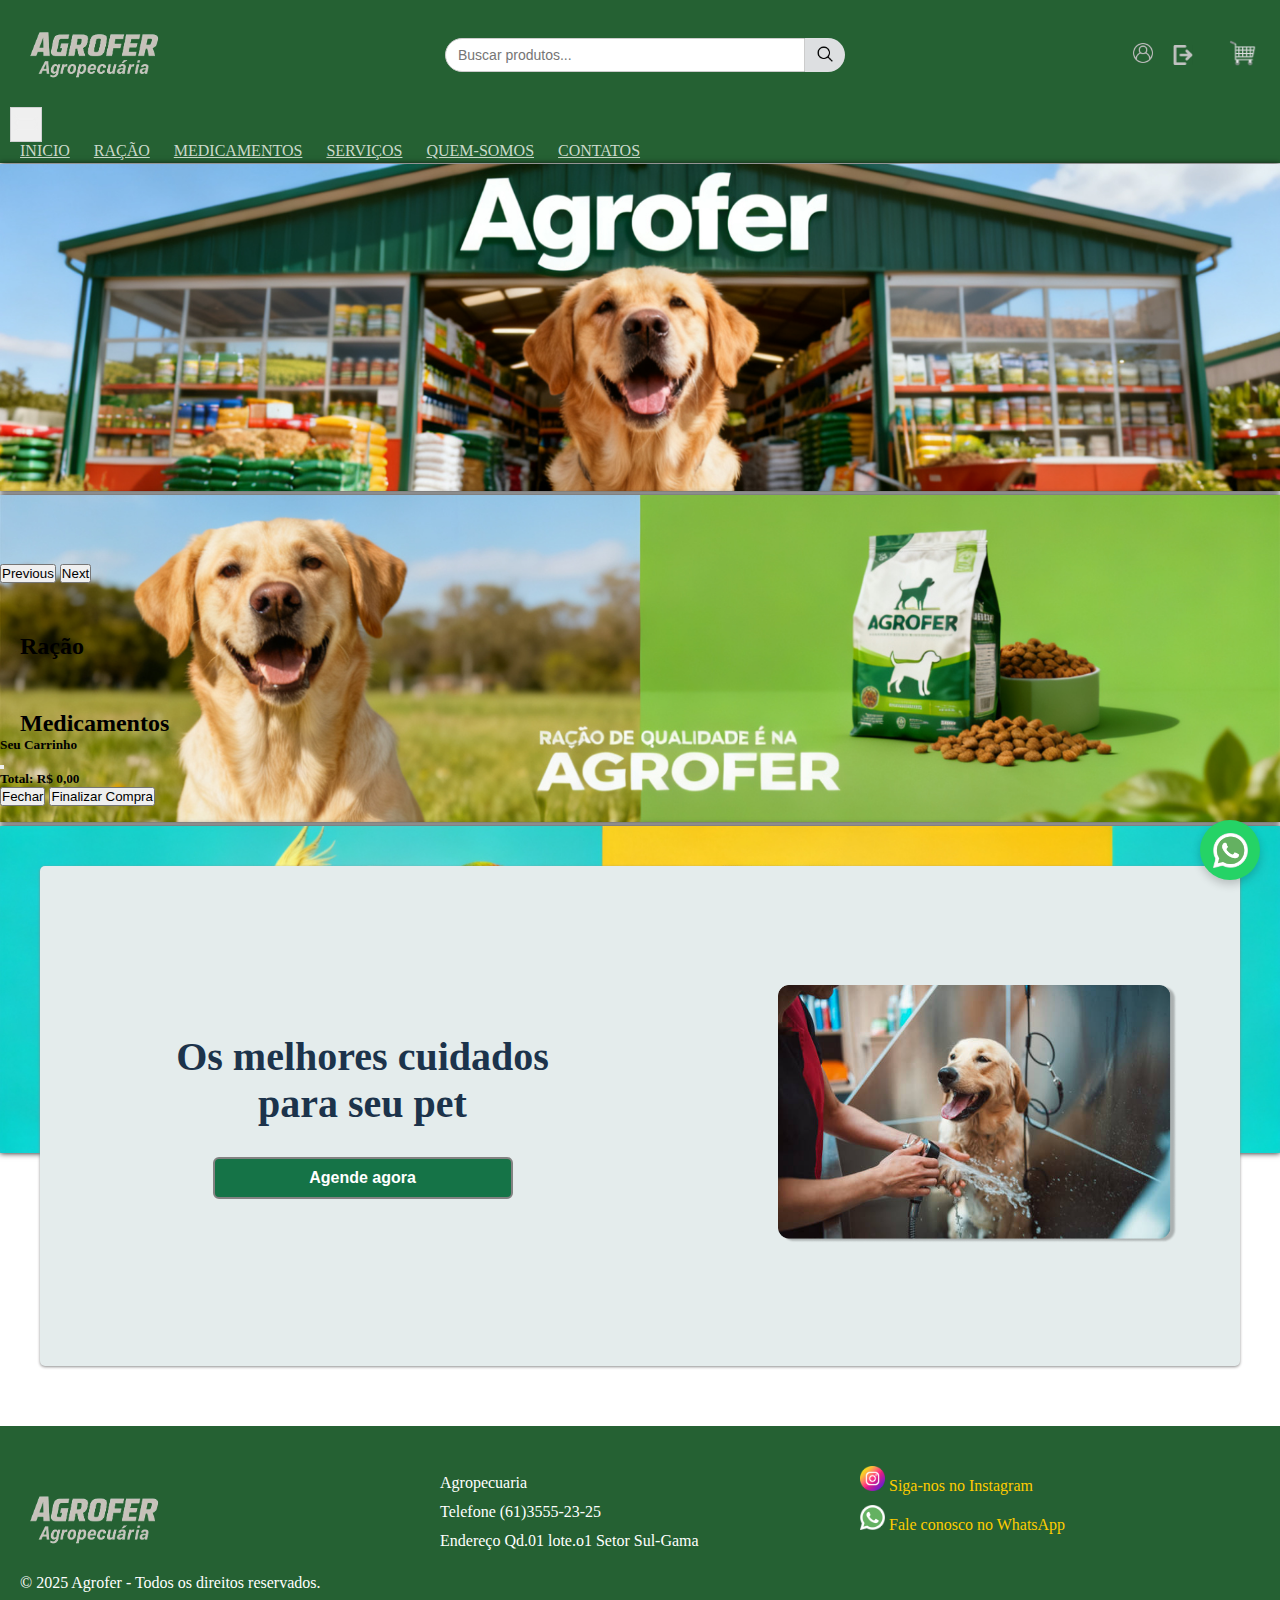
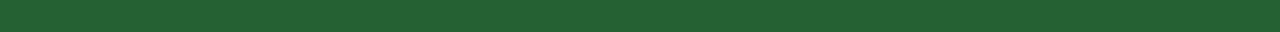
<file: index.html>
<!DOCTYPE html>
<html lang="pt-br">

<head>
  <meta charset="UTF-8"> <!-- Define o padrão de caracteres para suportar acentuação -->
  <meta name="viewport" content="width=device-width, initial-scale=1.0"> <!-- Responsividade em dispositivos móveis -->
  
  <!-- Arquivo CSS próprio -->
  <link rel="stylesheet" href="stylo.css">

  <!-- Bootstrap CSS -->
  <link href="https://cdn.jsdelivr.net/npm/bootstrap@5.3.8/dist/css/bootstrap.min.css" rel="stylesheet"
    integrity="sha384-sRIl4kxILFvY47J16cr9ZwB07vP4J8+LH7qKQnuqkuIAvNWLzeN8tE5YBujZqJLB" crossorigin="anonymous">

  <title>Agrofer</title>
</head>

<body>
  <!-- ===================== CABEÇALHO ===================== -->
  <header>
    <div class="container-header">

      <!-- LOGO -->
      <div class="logo">
        <img src="logo-agropecuaria-removebg-preview.png" alt="logo-agrofer">
      </div>

      <!-- CAMPO DE PESQUISA -->
      <div class="campo-pesquisa">
        <form id="form-pesquisa">
          <input type="search" id="busca" placeholder="Buscar produtos...">
          <button type="submit"><img src="lupa.png" width="20" alt="lupa"></button>
        </form>
        <ul id="resultados"></ul> <!-- Resultados da busca -->
      </div>

      <!-- LOGIN / SAIR -->
        <div class="login-sair"> 
          
        <a class="login" href="login.html"> 
        <img src="icons-entrar.png" alt="" class="nav-link" style="width: 20px;">
         
        </a>
        <a class="nav-link disabled" aria-disabled="true"></a>
        <img src="icons-sair.png" alt="" id="logoutBtn" class="nav-link"style="width: 20px;" height="20px">
        <a class="nav-link disabled " aria-disabled="true"></a>
    

      <!-- CARRINHO -->
      <div class="carrinho position-relative" style="cursor:pointer;" onclick="mostrarCarrinho()">
        <img src="carrinho-de-compras.png" alt="carrinho">
        <span 
          id="contador-carrinho" 
          class="position-absolute top-0 start-100 translate-middle badge rounded-pill bg-danger"
          style="display:none;">
          0
        </span>
          </div>
      </div>
       </div>
     

    </div>
    
    <!-- ===================== MENU DE NAVEGAÇÃO ===================== -->
    <nav class="navbar navbar-expand-lg bg-body-">
      <div class="container ">
        <nav class="navbar navbar-expand-lg;">
          <!-- Botão hamburguer -->
          <button class="navbar-toggler" style="color: rgb(208, 209, 210); border: 1px solid;" type="button" 
            data-bs-toggle="collapse" data-bs-target="#navbarNavAltMarkup"
            aria-controls="navbarNavAltMarkup" aria-expanded="false" aria-label="Toggle navigation">
            <span class="navbar"><img src="cardapio.png" style="width: 30px;" alt="icon-nav"></span>
          </button>
        </nav>

        <!-- Links do menu -->
        <div class="collapse navbar-collapse justify-content-center" id="navbarNavAltMarkup">
          <div class="navbar-nav ">
            <a class="nav-link active text-white" aria-current="page" href="index.html">INICIO</a>
            <a class="nav-link" href="racao.html">RAÇÃO</a>
            <a class="nav-link" href="medicamentos.html">MEDICAMENTOS</a>
            <a class="nav-link" href="servico.html">SERVIÇOS</a>
            <a class="nav-link" href="quem-somos.html">QUEM-SOMOS</a>
            <a class="nav-link" href="contatos.html">CONTATOS</a>
            
          </div>
        </div>
      </div>
    </nav>
  </header>

  <!-- ===================== BOTÃO WHATSAPP ===================== -->
  <section class="whatsapp">
    <a href="https://wa.me/61992311257" 
       class="whatsapp-float" 
       target="_blank" 
       aria-label="Fale conosco no WhatsApp">
      <img src="whatsapp.png" alt="WhatsApp">
    </a>
  </section>

  <!-- ===================== CARROSSEL DE IMAGENS ===================== -->
  <section class="carrossel">
    <div id="carouselExampleRide" class="carousel slide" data-bs-ride="true">
      <div class="carousel-inner">
        <div class="carousel-item active">
          <img src="Cachorro Agrofer Propaganda 1800x460.png" class="d-block w-100 " alt="...">
        </div>
        <div class="carousel-item">
          <img src="Cachorro e Ração Agrofer 1800x460.png" class="d-block w-100" alt="...">
        </div>
        <div class="carousel-item">
          <img src="Pássaros e Ração Agrofer 1800x460.png" class="d-block w-100" alt="...">
        </div>
      </div>

      <!-- Botões de navegação do carrossel -->
      <button class="carousel-control-prev" type="button" data-bs-target="#carouselExampleRide" data-bs-slide="prev">
        <span class="carousel-control-prev-icon" aria-hidden="true"></span>
        <span class="visually-hidden">Previous</span>
      </button>

      <button class="carousel-control-next" type="button" data-bs-target="#carouselExampleRide" data-bs-slide="next">
        <span class="carousel-control-next-icon" aria-hidden="true"></span>
        <span class="visually-hidden">Next</span>
      </button>
    </div>
  </section>

  <!-- ===================== PRODUTOS (RAÇÕES) ===================== -->
  <section class="produtos">
    <h2 class="produtos">Ração</h2>
    <div class="container my-5">
      <div id="produtos-container" class="row row-cols-1 row-cols-md-3 g-4">
        <!-- Medicamentos vão aparecer aqui -->
      </div>
    </div>
  </section>

  <!-- ===================== PRODUTOS (MEDICAMENTOS) ===================== -->
  <section class="produtos">
    <h2 class="produtos">Medicamentos</h2>
    <div class="container my-5">
      <div id="medicamentos-container" class="row row-cols-1 row-cols-md-3 g-4">
        <!-- Medicamentos vão aparecer aqui -->
      </div>
    </div>
  </section>
 
  <!-- ===================== MODAL DO CARRINHO ===================== -->
  <div class="modal fade" id="carrinhoModal" tabindex="-1" aria-labelledby="carrinhoModalLabel" aria-hidden="true">
    <div class="modal-dialog">
      <div class="modal-content">
        <div class="modal-header">
          <h5 class="modal-title" id="carrinhoModalLabel">Seu Carrinho</h5>
          <button type="button" class="btn-close" data-bs-dismiss="modal" aria-label="Close"></button>
        </div>
        <div class="modal-body">
          <ul id="lista-carrinho" class="list-group"></ul>
          <h5 class="mt-3">Total: <span id="total-carrinho">R$ 0,00</span></h5>
        </div>
        <div class="modal-footer">
          <button type="button" class="btn btn-secondary" data-bs-dismiss="modal">Fechar</button>
          <button type="button" class="btn btn-primary">Finalizar Compra</button>
        </div>
      </div>
    </div>
  </div>

  <!-- ===================== BANHO E TOSA (CALENDLY) ===================== -->
  <section class="banho-tosa">
    <div class="agendamentos-tosa">
      <div class="h2-botao-agenda">
        <h2>Os melhores cuidados <br>para seu pet</h2>
        <button id="agendar">Agende agora</button>

        <!-- Estilo e Script do Calendly -->
        <link href="https://assets.calendly.com/assets/external/widget.css" rel="stylesheet">
        <script src="https://assets.calendly.com/assets/external/widget.js" type="text/javascript" async></script>

        <!-- Lógica do agendamento -->
        <script>
          document.getElementById("agendar").addEventListener("click", function() {
            Calendly.initPopupWidget({
              url: 'https://calendly.com/agrofer/30min'
            });
            return false; // evita comportamento padrão
          });
        </script>
      </div>
      <div class="imagem-agenda">
        <img src="banho-tosa.png" alt="">
      </div>
    </div>
  </section>

  <!-- ===================== RODAPÉ ===================== -->
  <footer class="footer">
    <div class="logo-footer">
      <img src="logo-agropecuaria-removebg-preview.png" alt="logo-footer">
      <p>&copy; 2025 Agrofer - Todos os direitos reservados.</p>
    </div>

    <div class="descricao-footer">
      <p>Agropecuaria</p>
      <p>Telefone (61)3555-23-25</p>
      <p>Endereço Qd.01 lote.o1 Setor Sul-Gama</p>
    </div>

    <div class="sociais-footer">
      <a href="https://www.instagram.com/seuusuario/" target="_blank">
        <img src="instagram.png" alt="instagram" style="width: 25px;"> Siga-nos no Instagram
      </a>
      <a href="https://wa.me/61992311257" target="_blank">
        <img src="whatsapp.png" style="width: 25px;"> Fale conosco no WhatsApp
      </a>
    </div>
  </footer>

  <!-- ===================== SCRIPTS ===================== -->
  <script src="modal.js"></script> <!-- Lógica do modal -->
  <script type="module" src="script.js"></script> <!-- Scripts gerais -->
  <script src="https://cdn.jsdelivr.net/npm/bootstrap@5.3.8/dist/js/bootstrap.bundle.min.js"
    integrity="sha384-FKyoEForCGlyvwx9Hj09JcYn3nv7wiPVlz7YYwJrWVcXK/BmnVDxM+D2scQbITxI"
    crossorigin="anonymous"></script>
</body>

</html>
</file>
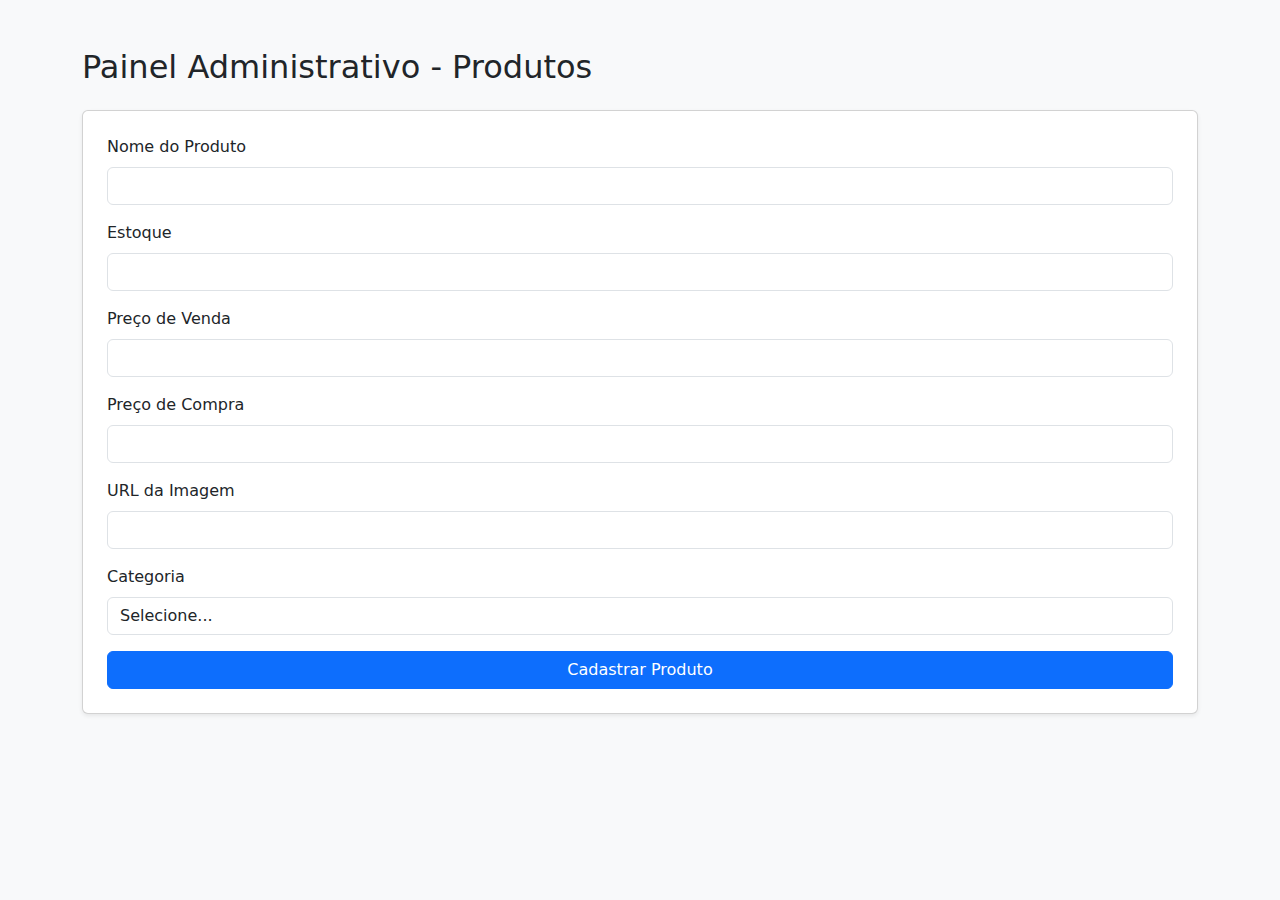
<file: admin.html>
<!DOCTYPE html>
<html lang="pt-br">
<head>
  <meta charset="UTF-8">
  <meta name="viewport" content="width=device-width, initial-scale=1.0">
  <title>Admin - Cadastro de Produtos</title>
  <link href="https://cdn.jsdelivr.net/npm/bootstrap@5.3.3/dist/css/bootstrap.min.css" rel="stylesheet">
</head>
<body class="bg-light">

  <div class="container py-5">
    <h2 class="mb-4">Painel Administrativo - Produtos</h2>

    <!-- Formulário de Cadastro -->
    <form id="form-produto" class="card p-4 shadow-sm bg-white">
      

      <div class="mb-3">
        <label for="nome" class="form-label">Nome do Produto</label>
        <input type="text" id="nome" class="form-control" required>
      </div>

      <div class="mb-3">
        <label for="estoque" class="form-label">Estoque</label>
        <input type="number" id="estoque" class="form-control" required min="0">
      </div>

      <div class="mb-3">
        <label for="preco_venda" class="form-label">Preço de Venda</label>
        <input type="number" step="0.01" id="preco_venda" class="form-control" required>
      </div>

      <div class="mb-3">
        <label for="preco_compra" class="form-label">Preço de Compra</label>
        <input type="number" step="0.01" id="preco_compra" class="form-control" required>
      </div>

      <div class="mb-3">
        <label for="imagem_produto" class="form-label">URL da Imagem</label>
        <input type="url" id="imagem_produto" class="form-control" required>
      </div>

      <!-- NOVO CAMPO: Categoria -->
      <div class="mb-3">
        <label for="categoria" class="form-label">Categoria</label>
        <select id="categoria" class="form-control" required>
          <option value="">Selecione...</option>
          <option value="Medicamento">Medicamento</option>
          <option value="Produto">Produto</option>
        </select>
      </div>

      <button type="submit" class="btn btn-primary w-100">Cadastrar Produto</button>
    </form>

    <!-- Mensagem de retorno -->
    <div id="mensagem" class="mt-3"></div>
  </div>

  <!-- Script -->
  <script type="module">
    import { createClient } from "https://esm.sh/@supabase/supabase-js@2";

    // ⚠️ Substitua com suas credenciais do Supabase
    const SUPABASE_URL = "https://zrstjjhjnaaddlaljnwl.supabase.co";
    const SUPABASE_ANON_KEY = "eyJhbGciOiJIUzI1NiIsInR5cCI6IkpXVCJ9.eyJpc3MiOiJzdXBhYmFzZSIsInJlZiI6Inpyc3RqamhqbmFhZGRsYWxqbndsIiwicm9sZSI6ImFub24iLCJpYXQiOjE3NTg0ODA1NjEsImV4cCI6MjA3NDA1NjU2MX0.12RypSVOBajdNo5ShrcU1cikIEpJMZdIZIoCjo1HVjc";
    const supabase = createClient(SUPABASE_URL, SUPABASE_ANON_KEY);

    const form = document.getElementById("form-produto");
    const mensagem = document.getElementById("mensagem");

    form.addEventListener("submit", async (e) => {
      e.preventDefault();

      // objeto produto
      const produto = {
       
        nome: document.getElementById("nome").value,
        estoque: parseInt(document.getElementById("estoque").value),
        preco_venda: parseFloat(document.getElementById("preco_venda").value),
        preco_compra: parseFloat(document.getElementById("preco_compra").value),
        imagem_produto: document.getElementById("imagem_produto").value,
        categoria: document.getElementById("categoria").value // <-- NOVO CAMPO
      };

      // Insere no Supabase
      const { data, error } = await supabase
        .from("produtos")
        .insert([produto]);

      if (error) {
        mensagem.innerHTML = `<div class="alert alert-danger">Erro: ${error.message}</div>`;
      } else {
        mensagem.innerHTML = `<div class="alert alert-success">Produto cadastrado com sucesso!</div>`;
        form.reset();
      }
    });
  </script>

</body>
</html>
</file>
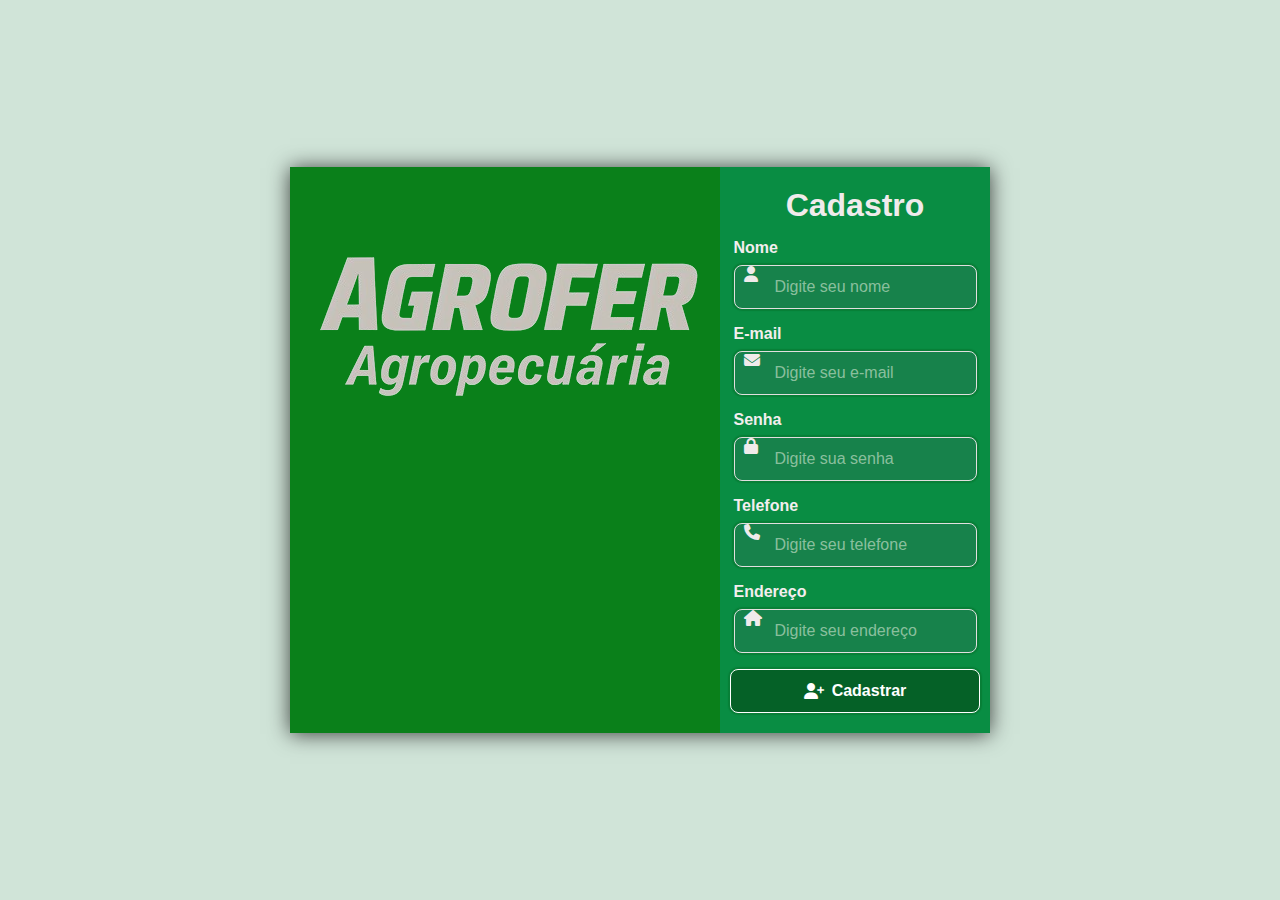
<file: cadastro.html>
<!DOCTYPE html>
<html lang="pt-BR">
<head>
  <meta charset="UTF-8" />
  <meta name="viewport" content="width=device-width, initial-scale=1.0" />
  <title>Tela de Cadastro</title>
  <!-- Ícones do Font Awesome -->
  <link rel="stylesheet" href="https://cdnjs.cloudflare.com/ajax/libs/font-awesome/6.4.0/css/all.min.css" />
  <link rel="stylesheet" href="cadastro.css">
</head>
<body>
<section class="conteudo">
  <div class="login-container">
    <div class="pagina-lateral">
     
      <div class="pagina-lateral-bloco">
         <img src="logo-agropecuaria-removebg-preview.png" alt="">
      </div>
    </div>

    <form id="formulario" class="ativo">
      <span><h1>Cadastro</h1></span>

      <div class="form-group">
        <label for="nome">Nome</label>
        <i class="fa-solid fa-user"></i>
        <input type="text" id="nome" placeholder="Digite seu nome" required />
      </div>

      <div class="form-group">
        <label for="email">E-mail</label>
        <i class="fa-solid fa-envelope"></i>
        <input type="email" id="email" placeholder="Digite seu e-mail" required />
      </div>

      <div class="form-group">
        <label for="senha">Senha</label>
        <i class="fa-solid fa-lock"></i>
        <input type="password" id="senha" placeholder="Digite sua senha" required />
      </div>

      <div class="form-group">
        <label for="telefone">Telefone</label>
        <i class="fa-solid fa-phone"></i>
        <input type="tel" id="telefone" placeholder="Digite seu telefone" required />
      </div>

      <div class="form-group">
        <label for="endereco">Endereço</label>
        <i class="fa-solid fa-house"></i>
        <input type="text" id="endereco" placeholder="Digite seu endereço" required />
      </div>

      <button type="submit" class="login-btn">
        <i class="fa-solid fa-user-plus"></i> Cadastrar
      </button>
    </form>
  </div>
</section>
<script src="cadastro.js"></script>
</body>
</html>
</file>
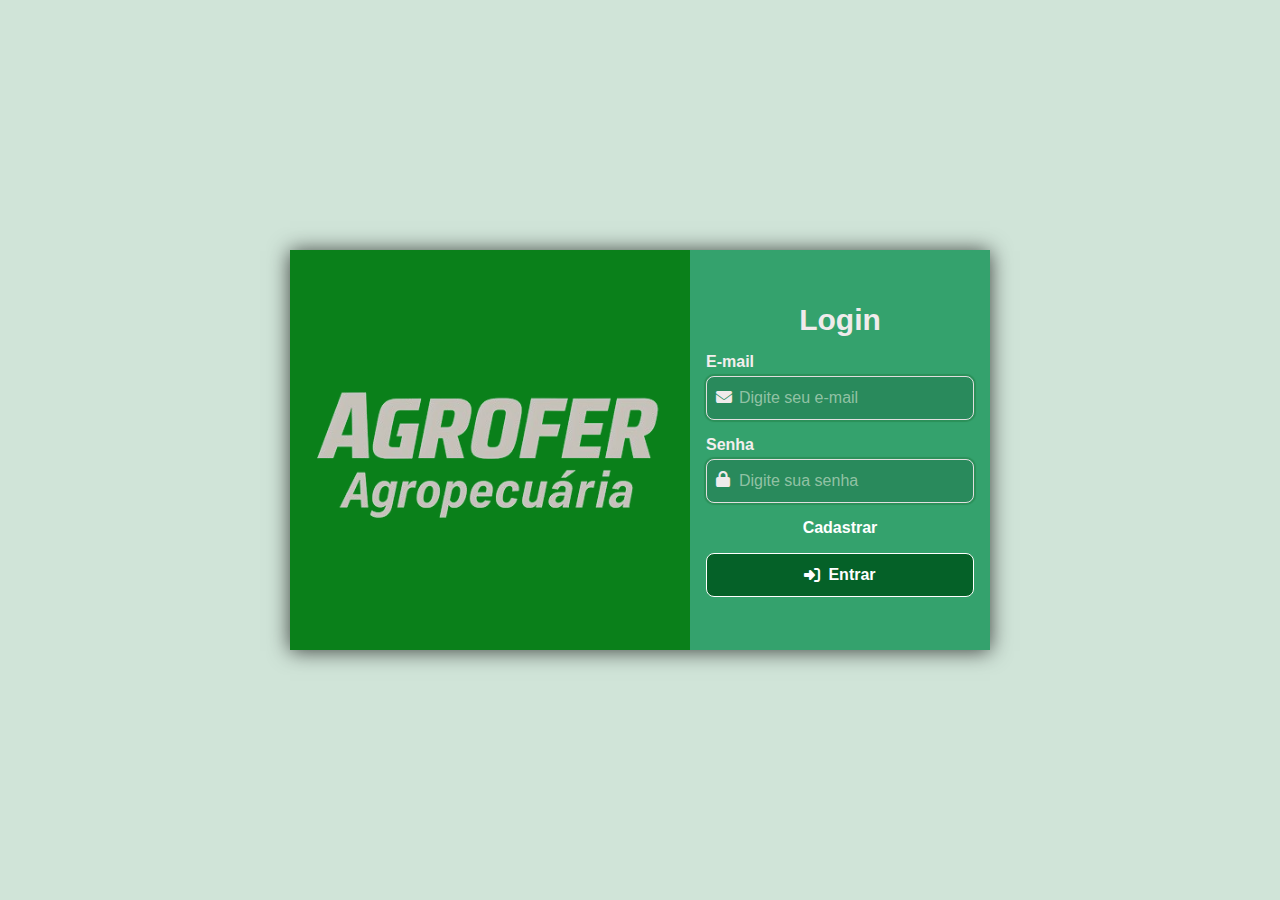
<file: login.html>
<!DOCTYPE html>
<html lang="pt-BR">
<head>
  <meta charset="UTF-8" />
  <meta name="viewport" content="width=device-width, initial-scale=1.0" />
  <title>Tela de Login</title>
  <!-- Ícones do Font Awesome -->
  <link rel="stylesheet" href="https://cdnjs.cloudflare.com/ajax/libs/font-awesome/6.4.0/css/all.min.css" />
  <link rel="stylesheet" href="login.css">
</head>
<body>
<section class="conteudo">
  <div class="login-container">

    <!-- Lateral com imagem -->
    <div class="pagina-lateral">
      <div class="pagina-lateral-bloco"></div>
    </div>

    <!-- Formulário -->
    <form id="formulario" class="ativo">
      <h1>Login</h1>

      <div class="form-group">
        <label for="email">E-mail</label>
        <i class="fa-solid fa-envelope"></i>
        <input type="email" id="email" placeholder="Digite seu e-mail" required />
      </div>

      <div class="form-group">
        <label for="senha">Senha</label>
        <i class="fa-solid fa-lock"></i>
        <input type="password" id="senha" placeholder="Digite sua senha" required />
      </div>

      <a class="cadastro-link" href="cadastro.html">Cadastrar</a>

      <button type="submit" class="login-btn">
        <i class="fa-solid fa-right-to-bracket"></i> Entrar
      </button>
    </form>
  </div>
</section>
<script src="login.js"></script>
</body>
</html>
</file>
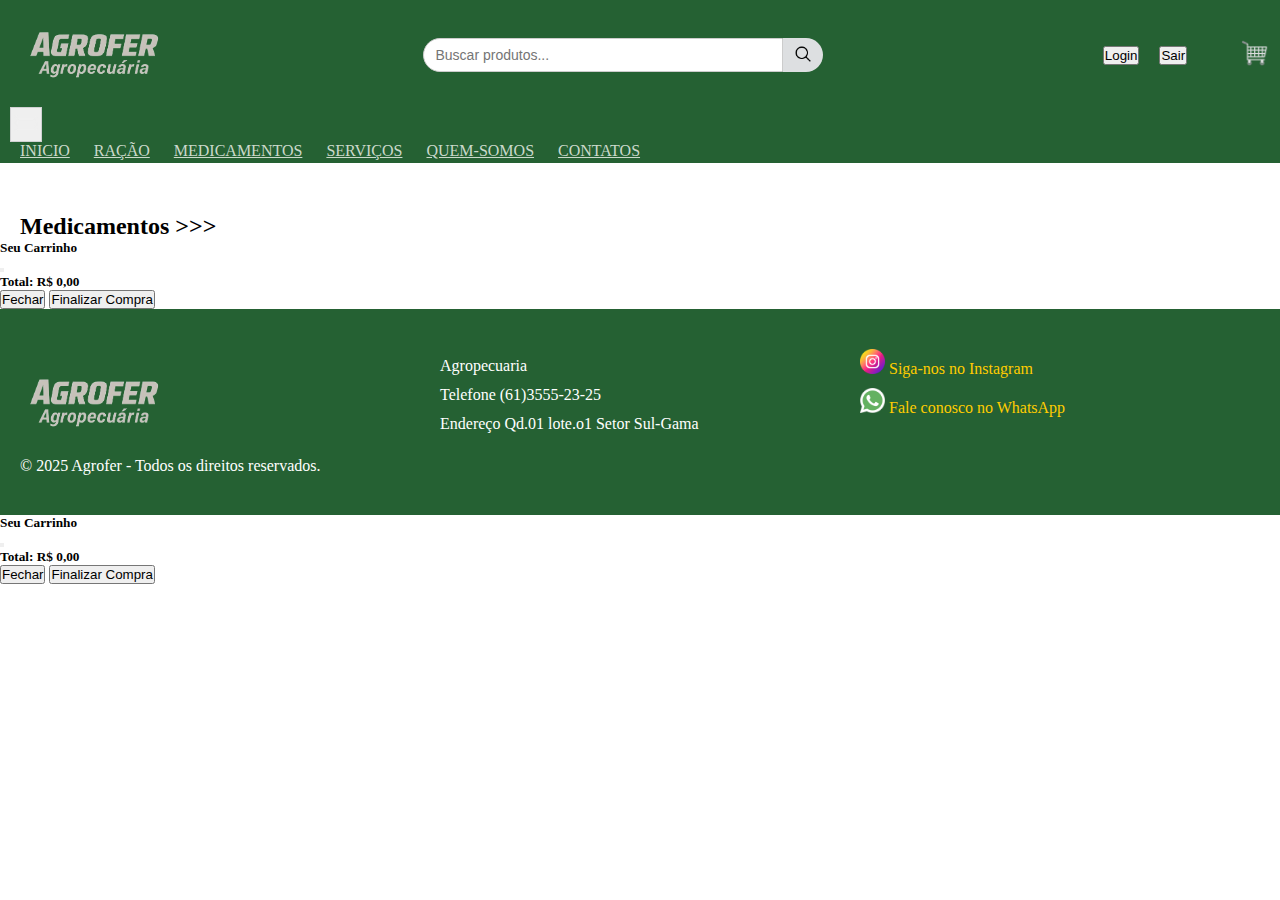
<file: medicamentos.html>
<!DOCTYPE html>
<html lang="pt-br">

<head>
  <meta charset="UTF-8">
  <meta name="viewport" content="width=device-width, initial-scale=1.0">
  <link rel="stylesheet" href="stylo.css">
  <link href="https://cdn.jsdelivr.net/npm/bootstrap@5.3.8/dist/css/bootstrap.min.css" rel="stylesheet"
    integrity="sha384-sRIl4kxILFvY47J16cr9ZwB07vP4J8+LH7qKQnuqkuIAvNWLzeN8tE5YBujZqJLB" crossorigin="anonymous">

  <title>Agrofer</title>
</head>

<body>
  <header>
    <div class="container-header">
      <div class="logo"><img src="logo-agropecuaria-removebg-preview.png" alt="logo-agrofer">
      </div>
      <div class="campo-pesquisa">
        <form id="form-pesquisa">
          <input type="search" id="busca" placeholder="Buscar produtos...">
          <button type="submit"><img src="lupa.png" width="20" alt="lupa"></button>
        </form>
        <ul id="resultados"></ul> <!-- ver  produtos -->
      </div>
      <div class="login-sair"> <button  class="nav-link" href="login.html">Login</button>
            <a class="nav-link disabled" aria-disabled="true"></a>
            
             <button id="logoutBtn" class="nav-link">Sair</button>
            <a class="nav-link disabled" aria-disabled="true"></a>
          </div>
     <div class="carrinho position-relative" style="cursor:pointer;" onclick="mostrarCarrinho()">
  <img src="carrinho-de-compras.png" alt="carrinho">
  <span 
    id="contador-carrinho" 
    class="position-absolute top-0 start-100 translate-middle badge rounded-pill bg-danger"
    style="display:none;">
    0
  </span>
</div>

    </div>
    </div>
    <!--AREA DE NAV HAMBURG-->
    <nav class="navbar navbar-expand-lg bg-body-">
      <div class="container ">
        <nav class="navbar navbar-expand-lg;">
  <button class="navbar-toggler" style="color: rgb(208, 209, 210); border: 1px solid;" type="button" data-bs-toggle="collapse" data-bs-target="#navbarNavAltMarkup"
    aria-controls="navbarNavAltMarkup" aria-expanded="false" aria-label="Toggle navigation">
    <span class="navbar"><img src="cardapio.png" style="width: 30px;" alt="icon-nav"></span>
  </button>
</nav>
        <div class="collapse navbar-collapse justify-content-center" id="navbarNavAltMarkup">
          <div class="navbar-nav ">
            <a class="nav-link active text-white" aria-current="page" href="index.html">INICIO</a>
            <a class="nav-link" href="racao.html">RAÇÃO</a>
            <a class="nav-link" href="medicamentos.html">MEDICAMENTOS</a>
            <a class="nav-link" href="servico.html">SERVIÇOS</a>
            <a class="nav-link" href="quem-somos.html">QUEM-SOMOS</a>
            <a class="nav-link" href="contatos.html">CONTATOS</a>
            <a class="nav-link disabled" aria-disabled="true"></a>

          </div>
        </div>
      </div>
    </nav>

     
  </header>
 

 
<!--CARDS DE MEDICAMENTOS -->

<!--CARDS DE MEDICAMENTOS -->

<section class="produtos">
  <h2 class="produtos">Medicamentos >>></h2>
  <div class="container my-5">
    <div id="medicamentos-container">
      <!-- Medicamentos vão aparecer aqui -->
    </div>
  </div>
</section>

<div class="modal fade" id="carrinhoModal" tabindex="-1" aria-labelledby="carrinhoModalLabel" aria-hidden="true">
  <div class="modal-dialog">
    <div class="modal-content">
      <div class="modal-header">
        <h5 class="modal-title" id="carrinhoModalLabel">Seu Carrinho</h5>
        <button type="button" class="btn-close" data-bs-dismiss="modal" aria-label="Close"></button>
      </div>
      <div class="modal-body">
        <ul id="lista-carrinho" class="list-group">
          </ul>
        <h5 class="mt-3">Total: <span id="total-carrinho">R$ 0,00</span></h5>
      </div>
      <div class="modal-footer">
        <button type="button" class="btn btn-secondary" data-bs-dismiss="modal">Fechar</button>
        <button type="button" class="btn btn-primary">Finalizar Compra</button>
      </div>
    </div>
  </div>
</div>



<footer class="footer">
  <div class="logo-footer">
    <img src="logo-agropecuaria-removebg-preview.png" alt="logo-footer">
      <p>&copy; 2025 Agrofer - Todos os direitos reservados.</p>
  </div>
  <div class="descricao-footer">
    <p>Agropecuaria</p>
    <p>Telefone (61)3555-23-25</p>
    <p>Endereço Qd.01 lote.o1 Setor Sul-Gama</p>
    <p></p>
    <p></p>
  </div>
   <div class="sociais-footer">
   <a href="https://www.instagram.com/seuusuario/" target="_blank">
 <img src="instagram.png" alt="instagram" style="width: 25px;"> Siga-nos no Instagram
</a>
<a href="https://wa.me/61992311257" target="_blank">
 <img src="whatsapp.png" style="width: 25px;"> Fale conosco no WhatsApp
</a>
  </div>

</footer>
<!-- =================== MODAL DO CARRINHO =================== -->
<div class="modal fade" id="carrinhoModal" tabindex="-1" aria-labelledby="carrinhoModalLabel" aria-hidden="true">
  <div class="modal-dialog">
    <div class="modal-content">
      <div class="modal-header">
        <h5 class="modal-title" id="carrinhoModalLabel">Seu Carrinho</h5>
        <button type="button" class="btn-close" data-bs-dismiss="modal" aria-label="Fechar"></button>
      </div>
      <div class="modal-body">
        <ul id="lista-carrinho" class="list-group"></ul>
        <h5 class="mt-3">Total: <span id="total-carrinho">R$ 0,00</span></h5>
      </div>
      <div class="modal-footer">
        <button type="button" class="btn btn-secondary" data-bs-dismiss="modal">Fechar</button>
        <button type="button" class="btn btn-primary">Finalizar Compra</button>
      </div>
    </div>
  </div>
</div>

<script src="modal.js"></script>
<script type="module" src="script.js"></script>
  <script src="https://cdn.jsdelivr.net/npm/bootstrap@5.3.8/dist/js/bootstrap.bundle.min.js"
    integrity="sha384-FKyoEForCGlyvwx9Hj09JcYn3nv7wiPVlz7YYwJrWVcXK/BmnVDxM+D2scQbITxI"
    crossorigin="anonymous"></script>
</body>

</html>
</file>
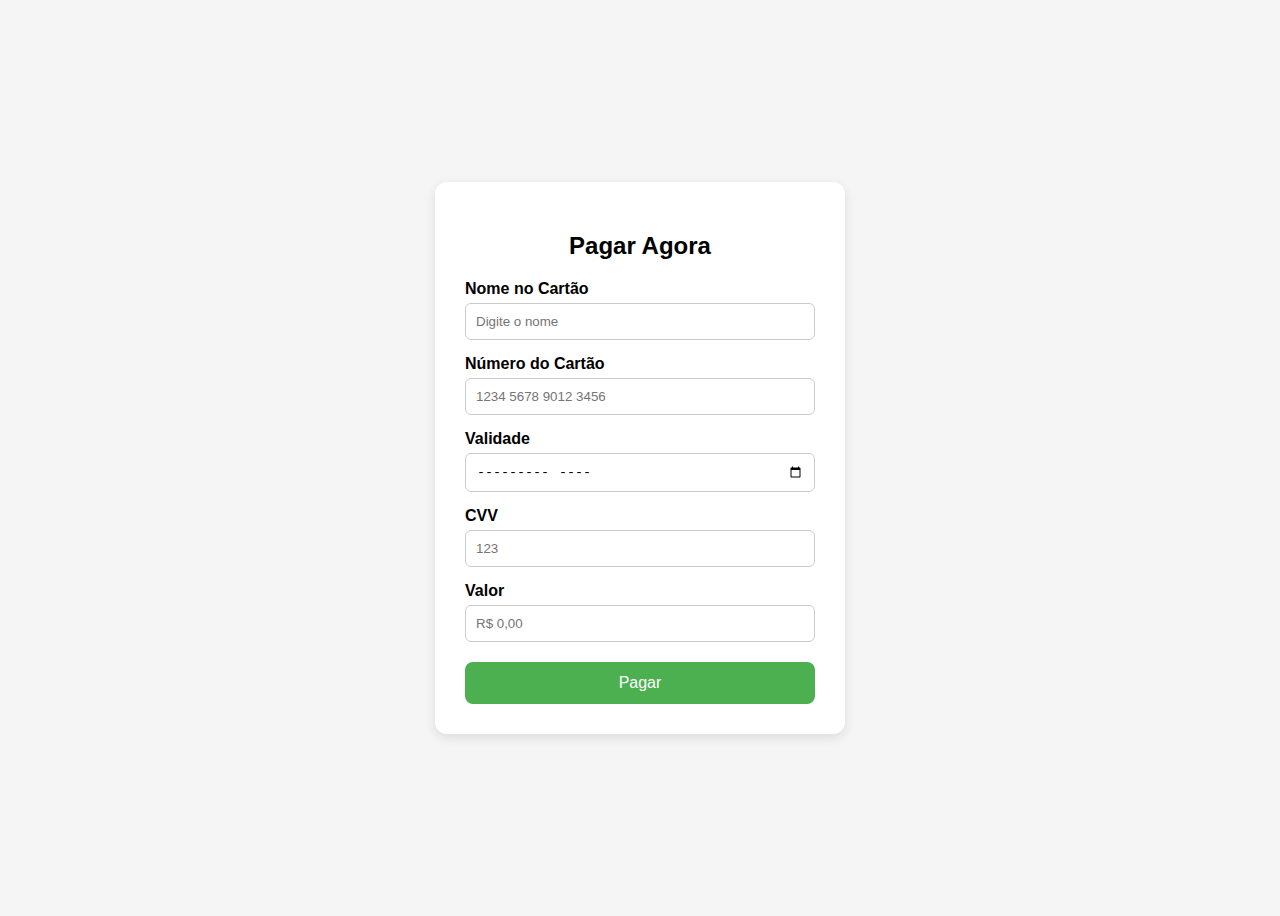
<file: pagamentos.html>
<!DOCTYPE html>
<html lang="pt-BR">
<head>
    <meta charset="UTF-8">
    <meta name="viewport" content="width=device-width, initial-scale=1.0">
    <title>Página de Pagamento</title>
    <link rel="stylesheet" href="pagamentos.css">
</head>
<body>
    <div class="payment-container">
        <h2>Pagar Agora</h2>
        <form id="paymentForm">
            <label for="name">Nome no Cartão</label>
            <input type="text" id="name" placeholder="Digite o nome" required>

            <label for="cardNumber">Número do Cartão</label>
            <input type="text" id="cardNumber" placeholder="1234 5678 9012 3456" required>

            <label for="expiry">Validade</label>
            <input type="month" id="expiry" required>

            <label for="cvv">CVV</label>
            <input type="password" id="cvv" placeholder="123" required>

            <label for="amount">Valor</label>
            <input type="number" id="amount" placeholder="R$ 0,00" required>

            <button type="submit">Pagar</button>
        </form>
    </div>

    <script>
        const form = document.getElementById('paymentForm');
        form.addEventListener('submit', function(e) {
            e.preventDefault();
            alert('Pagamento processado com sucesso! (Simulação)');
        });
    </script>
</body>
</html>
</file>
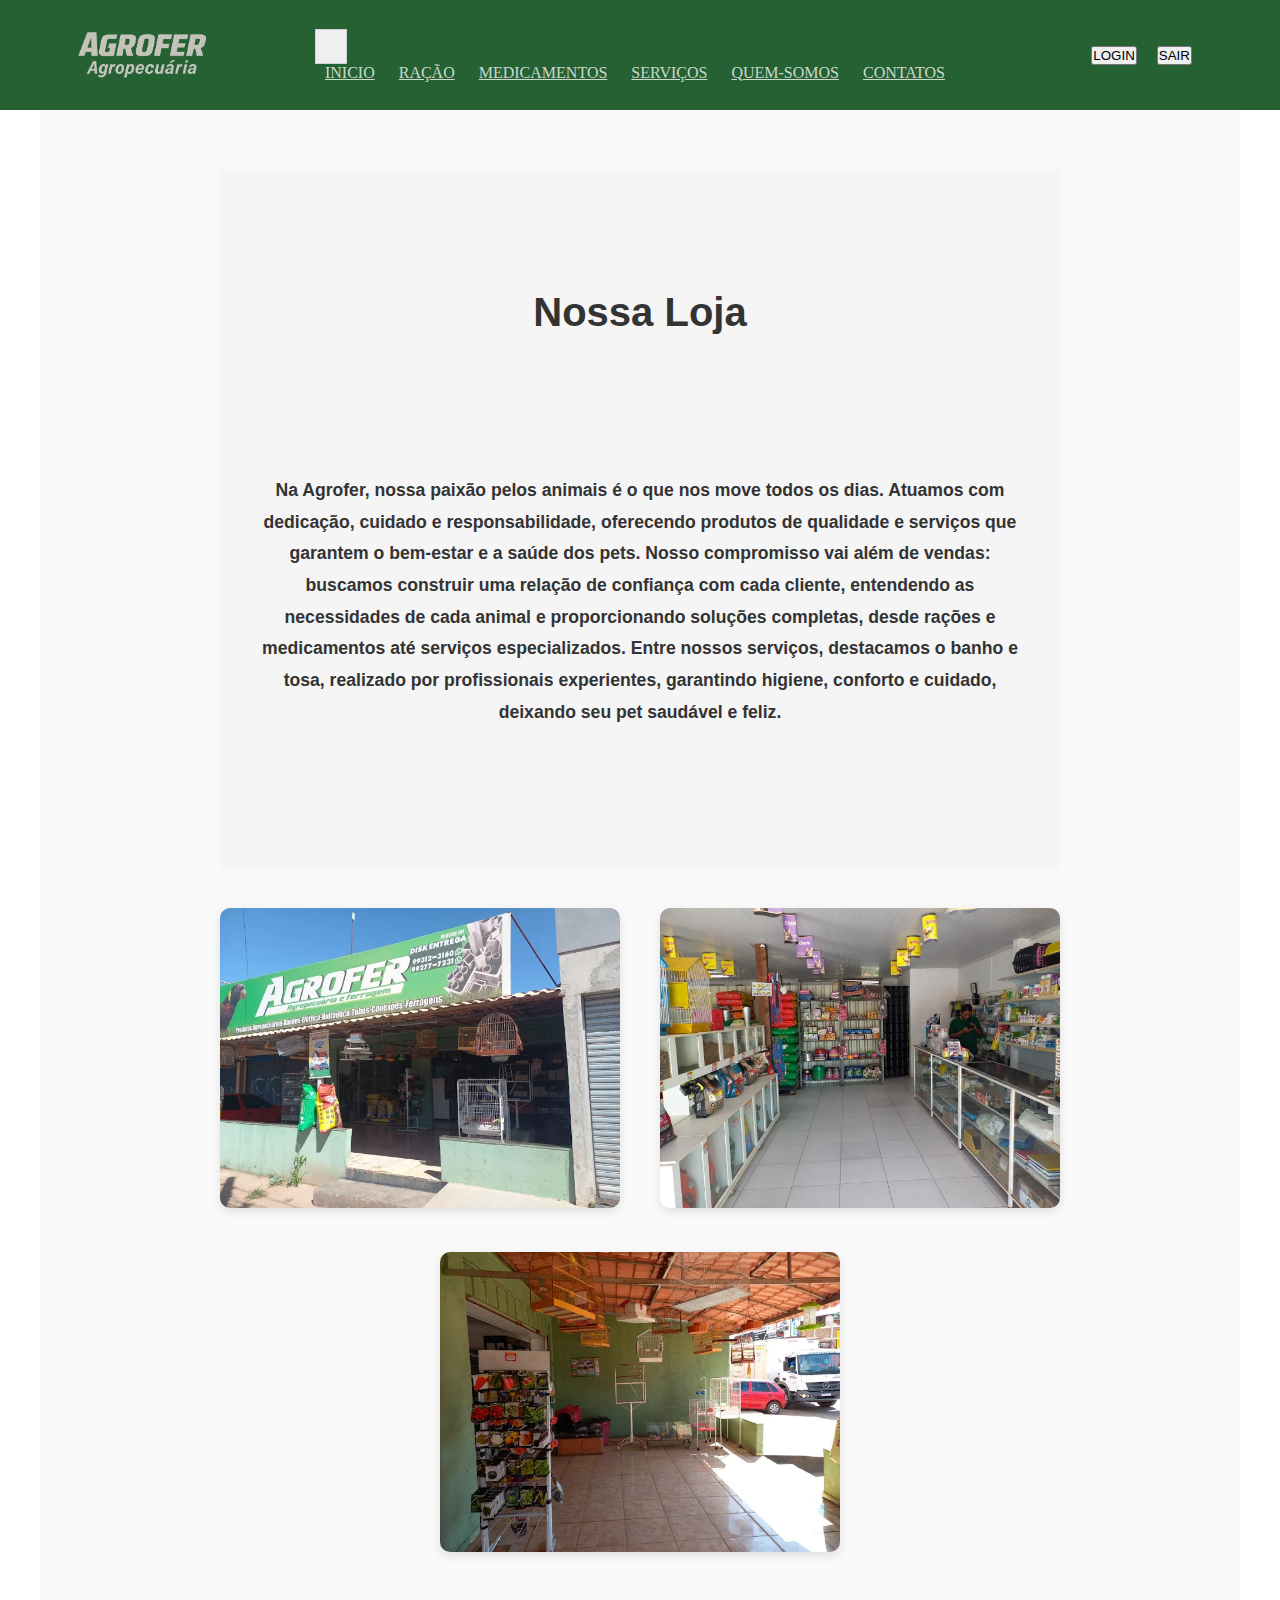
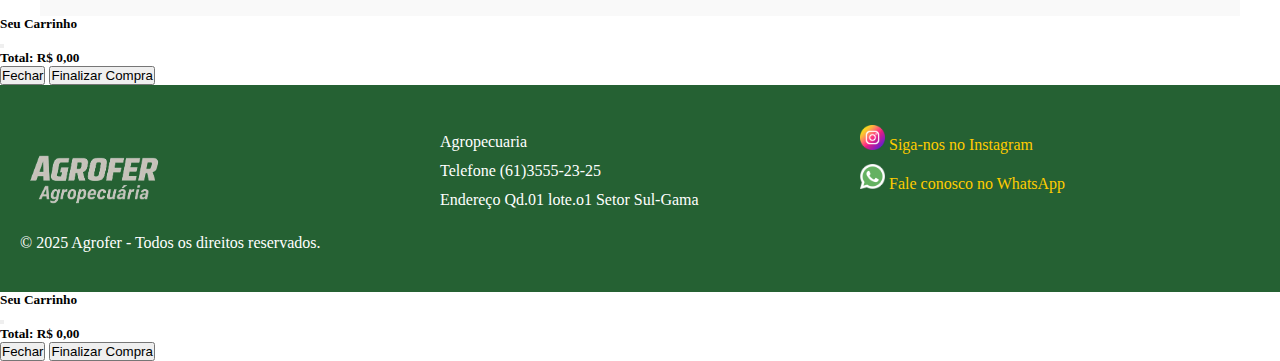
<file: quem-somos.html>
<!DOCTYPE html>
<html lang="pt-br">

<head>
  <meta charset="UTF-8">
  <meta name="viewport" content="width=device-width, initial-scale=1.0">
  <link rel="stylesheet" href="stylo.css">
  <link href="https://cdn.jsdelivr.net/npm/bootstrap@5.3.8/dist/css/bootstrap.min.css" rel="stylesheet"
    integrity="sha384-sRIl4kxILFvY47J16cr9ZwB07vP4J8+LH7qKQnuqkuIAvNWLzeN8tE5YBujZqJLB" crossorigin="anonymous">

  <title>Agrofer</title>
</head>

<body>
   <header>
    <div class="container-header">
      <div class="logo"><img src="logo-agropecuaria-removebg-preview.png" alt="logo-agrofer">
      </div>
    
    

     <!--AREA DE NAV HAMBURG-->
    <nav class="navbar navbar-expand-lg bg-body-">
      <div class="container ">
        <nav class="navbar navbar-expand-lg;">
  <button class="navbar-toggler" style="color: rgb(208, 209, 210); border: 1px solid;" type="button" data-bs-toggle="collapse" data-bs-target="#navbarNavAltMarkup"
    aria-controls="navbarNavAltMarkup" aria-expanded="false" aria-label="Toggle navigation">
    <span class="navbar"><img src="cardapio.png" style="width: 30px;" alt="icon-nav"></span>
  </button>
</nav>
        <div class="collapse navbar-collapse justify-content-center" id="navbarNavAltMarkup">
          <div class="navbar-nav ">
            <a class="nav-link active text-white" aria-current="page" href="index.html">INICIO</a>
            <a class="nav-link" href="racao.html">RAÇÃO</a>
            <a class="nav-link" href="medicamentos.html">MEDICAMENTOS</a>
            <a class="nav-link" href="servico.html">SERVIÇOS</a>
            <a class="nav-link" href="quem-somos.html">QUEM-SOMOS</a>
            <a class="nav-link" href="contatos.html">CONTATOS</a>
            <a class="nav-link disabled" aria-disabled="true"></a>

          </div>
        </div>
      </div>
    </nav>

     <div class="login-sair"> 
  <a class="login" href="login.html"> <button  class="nav-link" >LOGIN</button></a>
            <a class="nav-link disabled" aria-disabled="true"></a>
           
             <button class="nav-link id="logoutBtn" class="nav-link">SAIR</button>
            <a class="nav-link disabled " aria-disabled="true"></a>
          </div>
  </header>
 

  

  <section class="servicos">
  
    <div class="quem-somos">
      <h2 class="quem-somos">Nossa Loja </h2>
<p class="quem-somos">Na Agrofer, nossa paixão pelos animais é o que nos move todos os dias. Atuamos com dedicação, cuidado e responsabilidade, oferecendo produtos de qualidade e serviços que garantem o bem-estar e a saúde dos pets.

Nosso compromisso vai além de vendas: buscamos construir uma relação de confiança com cada cliente, entendendo as necessidades de cada animal e proporcionando soluções completas, desde rações e medicamentos até serviços especializados. Entre nossos serviços, destacamos o banho e tosa, realizado por profissionais experientes, garantindo higiene, conforto e cuidado, deixando seu pet saudável e feliz.</p>

    </div>
    <div class="img-quem-somos"><img src="nossa-loja.png" alt="banho-tosa"></div>
    <div class="img-quem-somos"><img src="nossa-loja2.png" alt="banho-tosa"></div>
    <div class="img-quem-somos"><img src="nossa-loja3.png" alt="banho-tosa"></div>
  </section>
 




<div class="modal fade" id="carrinhoModal" tabindex="-1" aria-labelledby="carrinhoModalLabel" aria-hidden="true">
  <div class="modal-dialog">
    <div class="modal-content">
      <div class="modal-header">
        <h5 class="modal-title" id="carrinhoModalLabel">Seu Carrinho</h5>
        <button type="button" class="btn-close" data-bs-dismiss="modal" aria-label="Close"></button>
      </div>
      <div class="modal-body">
        <ul id="lista-carrinho" class="list-group">
          </ul>
        <h5 class="mt-3">Total: <span id="total-carrinho">R$ 0,00</span></h5>
      </div>
      <div class="modal-footer">
        <button type="button" class="btn btn-secondary" data-bs-dismiss="modal">Fechar</button>
        <button type="button" class="btn btn-primary">Finalizar Compra</button>
      </div>
    </div>
  </div>
</div>



<footer class="footer">
  <div class="logo-footer">
    <img src="logo-agropecuaria-removebg-preview.png" alt="logo-footer">
      <p>&copy; 2025 Agrofer - Todos os direitos reservados.</p>
  </div>
  <div class="descricao-footer">
    <p>Agropecuaria</p>
    <p>Telefone (61)3555-23-25</p>
    <p>Endereço Qd.01 lote.o1 Setor Sul-Gama</p>
    <p></p>
    <p></p>
  </div>
   <div class="sociais-footer">
   <a href="https://www.instagram.com/seuusuario/" target="_blank">
 <img src="instagram.png" alt="instagram" style="width: 25px;"> Siga-nos no Instagram
</a>
<a href="https://wa.me/61992311257" target="_blank">
 <img src="whatsapp.png" style="width: 25px;"> Fale conosco no WhatsApp
</a>
  </div>

</footer>
<!-- =================== MODAL DO CARRINHO =================== -->
<div class="modal fade" id="carrinhoModal" tabindex="-1" aria-labelledby="carrinhoModalLabel" aria-hidden="true">
  <div class="modal-dialog">
    <div class="modal-content">
      <div class="modal-header">
        <h5 class="modal-title" id="carrinhoModalLabel">Seu Carrinho</h5>
        <button type="button" class="btn-close" data-bs-dismiss="modal" aria-label="Fechar"></button>
      </div>
      <div class="modal-body">
        <ul id="lista-carrinho" class="list-group"></ul>
        <h5 class="mt-3">Total: <span id="total-carrinho">R$ 0,00</span></h5>
      </div>
      <div class="modal-footer">
        <button type="button" class="btn btn-secondary" data-bs-dismiss="modal">Fechar</button>
        <button type="button" class="btn btn-primary">Finalizar Compra</button>
      </div>
    </div>
  </div>
</div>
<script src="modal.js"></script>
<script type="module" src="script.js"></script>
  <script src="https://cdn.jsdelivr.net/npm/bootstrap@5.3.8/dist/js/bootstrap.bundle.min.js"
    integrity="sha384-FKyoEForCGlyvwx9Hj09JcYn3nv7wiPVlz7YYwJrWVcXK/BmnVDxM+D2scQbITxI"
    crossorigin="anonymous"></script>
</body>

</html>
</file>
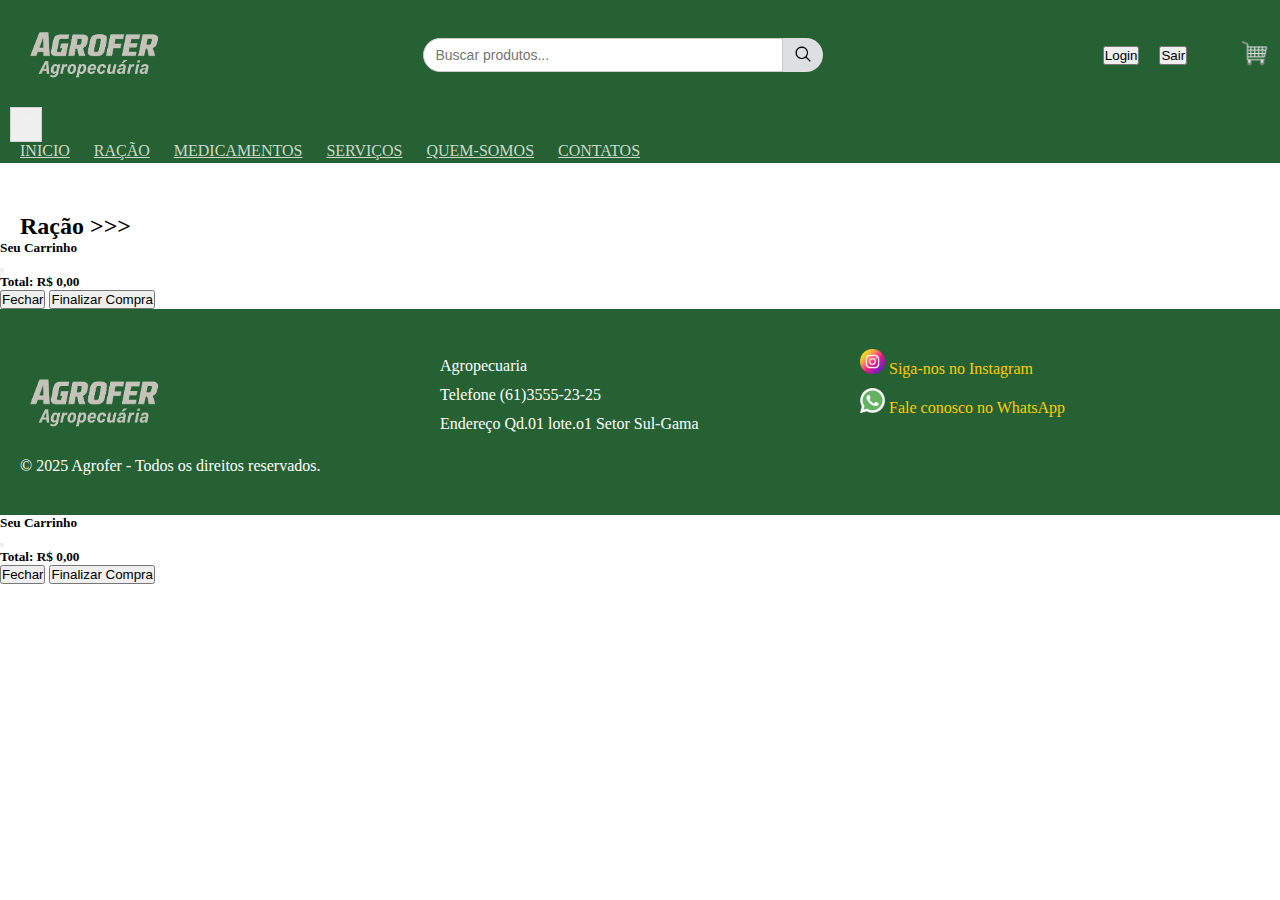
<file: racao.html>
<!DOCTYPE html>
<html lang="pt-br">

<head>
  <meta charset="UTF-8">
  <meta name="viewport" content="width=device-width, initial-scale=1.0">
  <link rel="stylesheet" href="stylo.css">
  <link href="https://cdn.jsdelivr.net/npm/bootstrap@5.3.8/dist/css/bootstrap.min.css" rel="stylesheet"
    integrity="sha384-sRIl4kxILFvY47J16cr9ZwB07vP4J8+LH7qKQnuqkuIAvNWLzeN8tE5YBujZqJLB" crossorigin="anonymous">

  <title>Agrofer</title>
</head>

<body>
  <header>
    <div class="container-header">
      <div class="logo"><img src="logo-agropecuaria-removebg-preview.png" alt="logo-agrofer">
      </div>
      <div class="campo-pesquisa">
        <form id="form-pesquisa">
          <input type="search" id="busca" placeholder="Buscar produtos...">
          <button type="submit"><img src="lupa.png" width="20" alt="lupa"></button>
        </form>
        <ul id="resultados"></ul> <!-- ver  produtos -->
      </div>
      <div class="login-sair"> <button  class="nav-link" href="login.html">Login</button>
            <a class="nav-link disabled" aria-disabled="true"></a>
            
             <button id="logoutBtn" class="nav-link">Sair</button>
            <a class="nav-link disabled" aria-disabled="true"></a>
          </div>
     <div class="carrinho position-relative" style="cursor:pointer;" onclick="mostrarCarrinho()">
  <img src="carrinho-de-compras.png" alt="carrinho">
  <span 
    id="contador-carrinho" 
    class="position-absolute top-0 start-100 translate-middle badge rounded-pill bg-danger"
    style="display:none;">
    0
  </span>
</div>

    </div>
    </div>

    <!--AREA DE NAV HAMBURG-->
    <nav class="navbar navbar-expand-lg bg-body-">
      <div class="container ">
        <nav class="navbar navbar-expand-lg;">
  <button class="navbar-toggler" style="color: rgb(208, 209, 210); border: 1px solid;" type="button" data-bs-toggle="collapse" data-bs-target="#navbarNavAltMarkup"
    aria-controls="navbarNavAltMarkup" aria-expanded="false" aria-label="Toggle navigation">
    <span class="navbar"><img src="cardapio.png" style="width: 30px;" alt="icon-nav"></span>
  </button>
</nav>
        <div class="collapse navbar-collapse justify-content-center" id="navbarNavAltMarkup">
          <div class="navbar-nav ">
            <a class="nav-link active text-white" aria-current="page" href="index.html">INICIO</a>
            <a class="nav-link" href="racao.html">RAÇÃO</a>
            <a class="nav-link" href="medicamentos.html">MEDICAMENTOS</a>
            <a class="nav-link" href="servico.html">SERVIÇOS</a>
            <a class="nav-link" href="quem-somos.html">QUEM-SOMOS</a>
            <a class="nav-link" href="contatos.html">CONTATOS</a>
            <a class="nav-link disabled" aria-disabled="true"></a>

          </div>
        </div>
      </div>
    </nav>
  </header>
 

<!--CARDS  DE PRODUTOS-->

<section class="produtos">
  <h2 class="produtos">Ração  >>></h2>
  <div class="container my-5">
    <div class="row row-cols-1 row-cols-md-3 g-4">
      
    </div>
  </div>
</section>


 


<div class="modal fade" id="carrinhoModal" tabindex="-1" aria-labelledby="carrinhoModalLabel" aria-hidden="true">
  <div class="modal-dialog">
    <div class="modal-content">
      <div class="modal-header">
        <h5 class="modal-title" id="carrinhoModalLabel">Seu Carrinho</h5>
        <button type="button" class="btn-close" data-bs-dismiss="modal" aria-label="Close"></button>
      </div>
      <div class="modal-body">
        <ul id="lista-carrinho" class="list-group">
          </ul>
        <h5 class="mt-3">Total: <span id="total-carrinho">R$ 0,00</span></h5>
      </div>
      <div class="modal-footer">
        <button type="button" class="btn btn-secondary" data-bs-dismiss="modal">Fechar</button>
        <button type="button" class="btn btn-primary">Finalizar Compra</button>
      </div>
    </div>
  </div>
</div>



<footer class="footer">
  <div class="logo-footer">
    <img src="logo-agropecuaria-removebg-preview.png" alt="logo-footer">
    <p>&copy; 2025 Agrofer - Todos os direitos reservados.</p>
  </div>
  <div class="descricao-footer">
    <p>Agropecuaria</p>
    <p>Telefone (61)3555-23-25</p>
    <p>Endereço Qd.01 lote.o1 Setor Sul-Gama</p>
    <p></p>
    <p></p>
  </div>
   <div class="sociais-footer">
   <a href="https://www.instagram.com/seuusuario/" target="_blank">
 <img src="instagram.png" alt="instagram" style="width: 25px;"> Siga-nos no Instagram
</a>
<a href="https://wa.me/61992311257" target="_blank">
 <img src="whatsapp.png" style="width: 25px;"> Fale conosco no WhatsApp
</a>
  </div>

</footer>
<!-- =================== MODAL DO CARRINHO =================== -->
<div class="modal fade" id="carrinhoModal" tabindex="-1" aria-labelledby="carrinhoModalLabel" aria-hidden="true">
  <div class="modal-dialog">
    <div class="modal-content">
      <div class="modal-header">
        <h5 class="modal-title" id="carrinhoModalLabel">Seu Carrinho</h5>
        <button type="button" class="btn-close" data-bs-dismiss="modal" aria-label="Fechar"></button>
      </div>
      <div class="modal-body">
        <ul id="lista-carrinho" class="list-group"></ul>
        <h5 class="mt-3">Total: <span id="total-carrinho">R$ 0,00</span></h5>
      </div>
      <div class="modal-footer">
        <button type="button" class="btn btn-secondary" data-bs-dismiss="modal">Fechar</button>
        <button type="button" class="btn btn-primary">Finalizar Compra</button>
      </div>
    </div>
  </div>
</div>
<script src="modal.js"></script>
<script type="module" src="script.js"></script>
  <script src="https://cdn.jsdelivr.net/npm/bootstrap@5.3.8/dist/js/bootstrap.bundle.min.js"
    integrity="sha384-FKyoEForCGlyvwx9Hj09JcYn3nv7wiPVlz7YYwJrWVcXK/BmnVDxM+D2scQbITxI"
    crossorigin="anonymous"></script>

    
</body>

</html>
</file>
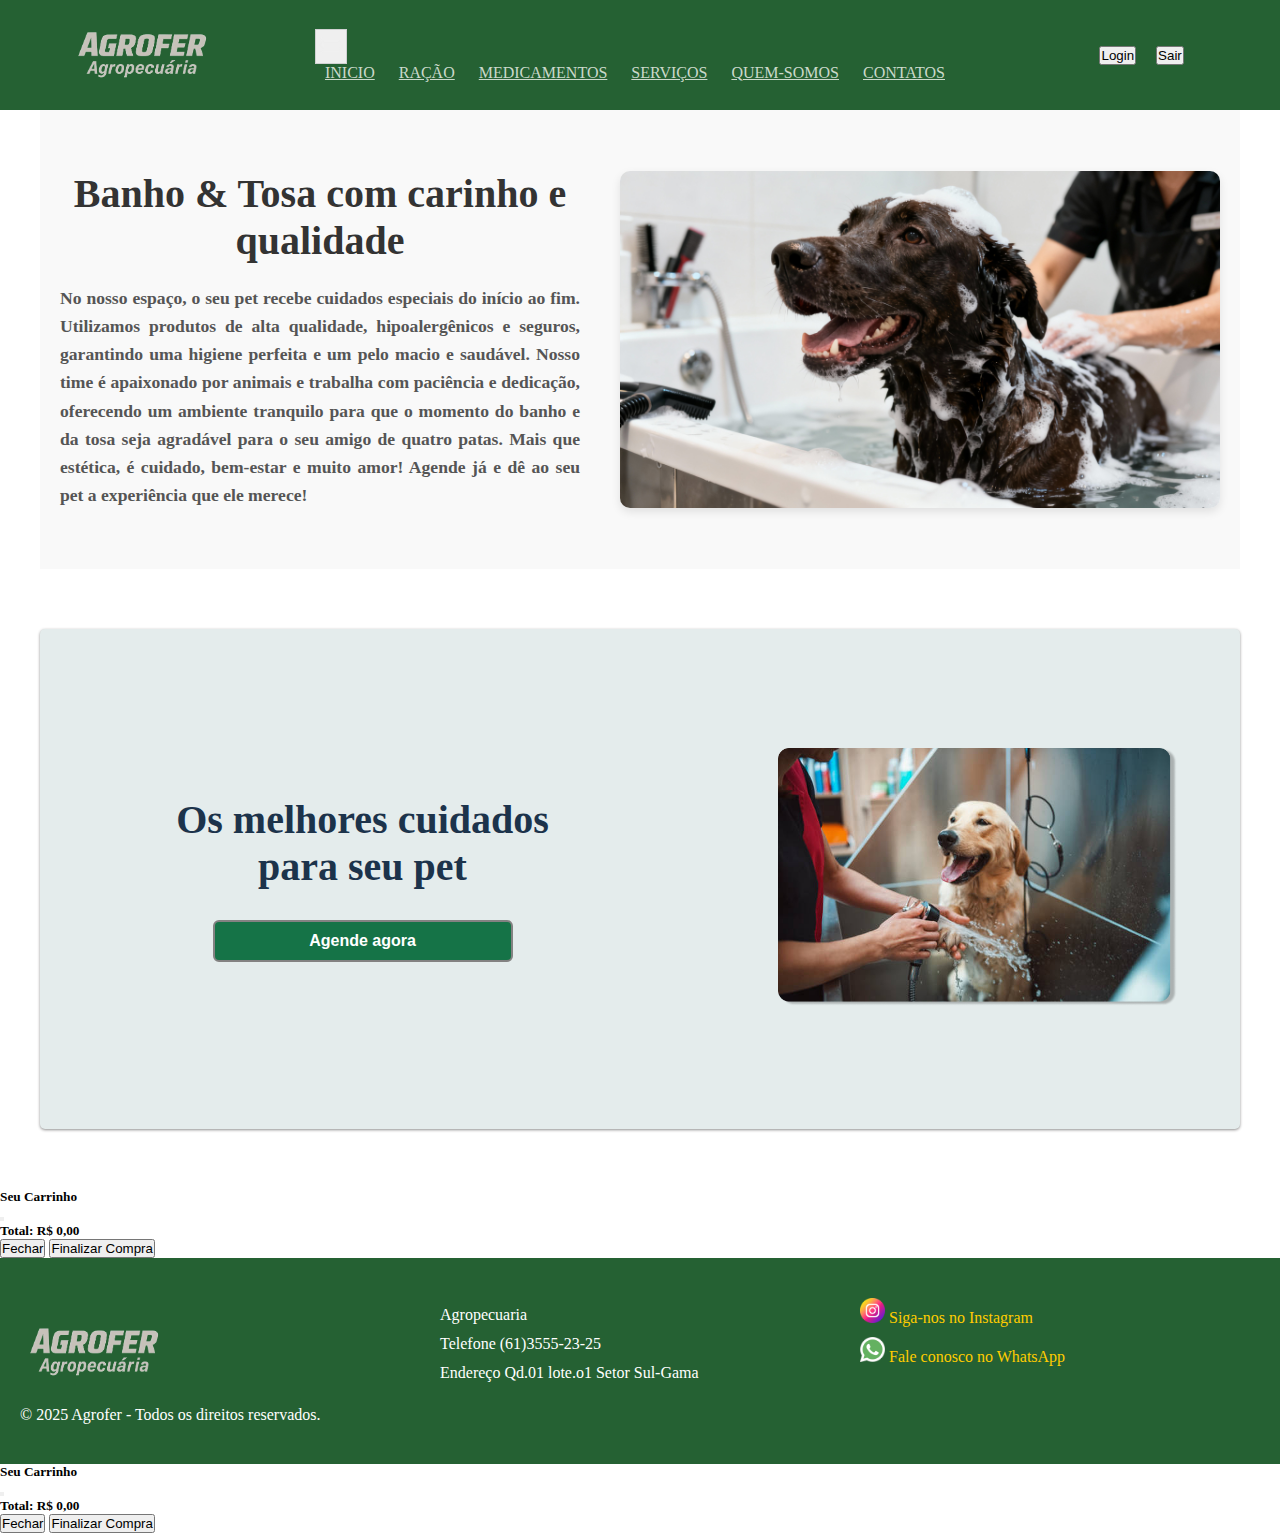
<file: servico.html>
<!DOCTYPE html>
<html lang="pt-br">

<head>
  <meta charset="UTF-8">
  <meta name="viewport" content="width=device-width, initial-scale=1.0">
  <link rel="stylesheet" href="stylo.css">
  <link href="https://cdn.jsdelivr.net/npm/bootstrap@5.3.8/dist/css/bootstrap.min.css" rel="stylesheet"
    integrity="sha384-sRIl4kxILFvY47J16cr9ZwB07vP4J8+LH7qKQnuqkuIAvNWLzeN8tE5YBujZqJLB" crossorigin="anonymous">

  <title>Agrofer</title>
</head>

<body>
  <header>
    <div class="container-header">
      <div class="logo"><img src="logo-agropecuaria-removebg-preview.png" alt="logo-agrofer">
      </div>
      
    

    <!--AREA DE NAV HAMBURG-->
    <nav class="navbar navbar-expand-lg bg-body-">
      <div class="container ">
        <nav class="navbar navbar-expand-lg;">
  <button class="navbar-toggler" style="color: rgb(208, 209, 210); border: 1px solid;" type="button" data-bs-toggle="collapse" data-bs-target="#navbarNavAltMarkup"
    aria-controls="navbarNavAltMarkup" aria-expanded="false" aria-label="Toggle navigation">
    <span class="navbar"><img src="cardapio.png" style="width: 30px;" alt="icon-nav"></span>
  </button>
</nav>
        <div class="collapse navbar-collapse justify-content-center" id="navbarNavAltMarkup">
          <div class="navbar-nav ">
            <a class="nav-link active text-white" aria-current="page" href="index.html">INICIO</a>
            <a class="nav-link" href="racao.html">RAÇÃO</a>
            <a class="nav-link" href="medicamentos.html">MEDICAMENTOS</a>
            <a class="nav-link" href="servico.html">SERVIÇOS</a>
            <a class="nav-link" href="quem-somos.html">QUEM-SOMOS</a>
            <a class="nav-link" href="contatos.html">CONTATOS</a>
            <a class="nav-link disabled" aria-disabled="true"></a>

          </div>
        </div>
      </div>
    </nav>
    <div class="login-sair"> <button  class="nav-link" href="login.html">Login</button>
            <a class="nav-link disabled" aria-disabled="true"></a>
            
             <button id="logoutBtn" class="nav-link">Sair</button>
            <a class="nav-link disabled" aria-disabled="true"></a>
          </div>
    </div>
  </header>
  

  <section class="servicos">
  
    <div class="text-servicos">
      <h2 class="h2-servicos">Banho & Tosa com carinho e qualidade </h2>
<p class="paragrafo-servicos">No nosso espaço, o seu pet recebe cuidados especiais do início ao fim.
Utilizamos produtos de alta qualidade, hipoalergênicos e seguros, garantindo uma higiene perfeita e um pelo macio e saudável.

Nosso time é apaixonado por animais e trabalha com paciência e dedicação, oferecendo um ambiente tranquilo para que o momento do banho e da tosa seja agradável para o seu amigo de quatro patas.

Mais que estética, é cuidado, bem-estar e muito amor!

Agende já e dê ao seu pet a experiência que ele merece!</p>

    </div>
    <div class="img-servicos"><img src="Cachorro Escuro Banho e Tosa (1).jpg" alt="banho-tosa"></div>
  </section>
 
<!--BANHO E TOSA AGENDAMENTOS -->
<section class="banho-tosa">
  <div class="agendamentos-tosa">
    <div class="h2-botao-agenda">
<h2>Os melhores cuidados <br>para seu pet</h2>
  <button id="agendar">Agende agora</button>

<!-- Calendly de agendamento de  banho tosa -->
<link href="https://assets.calendly.com/assets/external/widget.css" rel="stylesheet">
<script src="https://assets.calendly.com/assets/external/widget.js" type="text/javascript" async></script>
<!--logica do agendamneto-->
<script>
  document.getElementById("agendar").addEventListener("click", function() {
    Calendly.initPopupWidget({
      url: 'https://calendly.com/agrofer/30min'
    });
    return false; // evita comportamento padrão
  });
</script>
</div>
<div class="imagem-agenda"><img src="banho-tosa.png" alt=""></div>
  </div>

</section>
</section>


<div class="modal fade" id="carrinhoModal" tabindex="-1" aria-labelledby="carrinhoModalLabel" aria-hidden="true">
  <div class="modal-dialog">
    <div class="modal-content">
      <div class="modal-header">
        <h5 class="modal-title" id="carrinhoModalLabel">Seu Carrinho</h5>
        <button type="button" class="btn-close" data-bs-dismiss="modal" aria-label="Close"></button>
      </div>
      <div class="modal-body">
        <ul id="lista-carrinho" class="list-group">
          </ul>
        <h5 class="mt-3">Total: <span id="total-carrinho">R$ 0,00</span></h5>
      </div>
      <div class="modal-footer">
        <button type="button" class="btn btn-secondary" data-bs-dismiss="modal">Fechar</button>
        <button type="button" class="btn btn-primary">Finalizar Compra</button>
      </div>
    </div>
  </div>
</div>



<footer class="footer">
  <div class="logo-footer">
    <img src="logo-agropecuaria-removebg-preview.png" alt="logo-footer">
      <p>&copy; 2025 Agrofer - Todos os direitos reservados.</p>
  </div>
  <div class="descricao-footer">
    <p>Agropecuaria</p>
    <p>Telefone (61)3555-23-25</p>
    <p>Endereço Qd.01 lote.o1 Setor Sul-Gama</p>
    <p></p>
    <p></p>
  </div>
 <div class="sociais-footer">
   <a href="https://www.instagram.com/seuusuario/" target="_blank">
 <img src="instagram.png" alt="instagram" style="width: 25px;"> Siga-nos no Instagram
</a>
<a href="https://wa.me/61992311257" target="_blank">
 <img src="whatsapp.png" style="width: 25px;"> Fale conosco no WhatsApp
</a>
  </div>

</footer>
<!-- =================== MODAL DO CARRINHO =================== -->
<div class="modal fade" id="carrinhoModal" tabindex="-1" aria-labelledby="carrinhoModalLabel" aria-hidden="true">
  <div class="modal-dialog">
    <div class="modal-content">
      <div class="modal-header">
        <h5 class="modal-title" id="carrinhoModalLabel">Seu Carrinho</h5>
        <button type="button" class="btn-close" data-bs-dismiss="modal" aria-label="Fechar"></button>
      </div>
      <div class="modal-body">
        <ul id="lista-carrinho" class="list-group"></ul>
        <h5 class="mt-3">Total: <span id="total-carrinho">R$ 0,00</span></h5>
      </div>
      <div class="modal-footer">
        <button type="button" class="btn btn-secondary" data-bs-dismiss="modal">Fechar</button>
        <button type="button" class="btn btn-primary">Finalizar Compra</button>
      </div>
    </div>
  </div>
</div>
<script src="modal.js"></script>
<script type="module" src="script.js"></script>
  <script src="https://cdn.jsdelivr.net/npm/bootstrap@5.3.8/dist/js/bootstrap.bundle.min.js"
    integrity="sha384-FKyoEForCGlyvwx9Hj09JcYn3nv7wiPVlz7YYwJrWVcXK/BmnVDxM+D2scQbITxI"
    crossorigin="anonymous"></script>
</body>

</html>
</file>
<file: cadastro.css>
* {
  box-sizing: border-box;
  margin: 0;
  padding: 0;
}

body {
  font-family: Arial, sans-serif;
  height: 100vh;
  display: flex;
  align-items: center;
  justify-content: center;
  width: 100%;
  background-color: rgb(208, 228, 216);
  transition: padding 0.6s ease;
}

.conteudo {
  max-width: 100%;
  width: 780px;
  display: flex;
  justify-content: center;
  align-items: center;
  transition: all 0.6s ease;
}

.login-container {
  width: 100%;
  max-width: 700px;
  min-height: 550px; /* maior altura para o cadastro */
  margin: 1rem;
  box-shadow: 0px 1px 20px rgba(0, 0, 0, 0.726);
  display: flex;
  transition: all 0.4s ease;
  background-color: rgb(10, 128, 26);
}

.pagina-lateral {
  max-width: 100%;
  width: 430px;
  height: 100%;
  transition: all 0.4s ease;;
  
}


#formulario {
  display: flex;
  justify-content: center;
  align-items: center;
  flex-direction: column;
  background-color: rgba(9, 144, 79, 0.783);
  max-width: 100%;
  width: 320px; /* um pouco mais largo para acomodar os campos */
  padding: 20px 0;
  transition: all 0.4s ease;
}

h1 {
  font-size: 32px;
  padding-bottom: 15px;
  color: #f0ebeb;
}

.form-group {
  margin-bottom: 1rem;
  position: relative;
  width: 90%;
}


.form-group label {
  display: block;
  margin-bottom: 0.5rem;
  font-weight: bold;
  color: #f3eeee;
}

.form-group input {
  width: 100%;
  padding: 0.75rem 2.5rem 0.75rem 2.5rem;
  border: 1px solid #e1dfdf;
  border-radius: 8px;
  font-size: 1rem;
  background-color: rgba(34, 122, 80, 0.598);
  box-shadow: 0px 0px 1px 2px rgba(3, 67, 3, 0.189);
  outline: none;
  transition: all 0.3s ease;
}

.form-group input:hover {
  box-shadow: 0px 0px 4px rgb(5, 250, 70);
}

input::placeholder {
  color: rgba(216, 232, 214, 0.61);
  opacity: 1;
}

.form-group i {
  position: absolute;
  top: 50%;
  left: 10px;
  transform: translateY(-50%);
  color: #f0ebeb;
}

.login-btn {
  width: 250px;
  padding: 0.75rem;
  color: white;
  border: none;
  border-radius: 8px;
  box-shadow: 0px 0px 1px 2px rgba(3, 67, 3, 0.189);
  border: 1px solid white;
  font-size: 1rem;
  font-weight: bold;
  cursor: pointer;
  display: flex;
  justify-content: center;
  align-items: center;
  gap: 0.5rem;
  background-color: rgba(5, 97, 39, 0.993);
  transition: background-color 0.6s ease, width 0.6s ease;
}

.login-btn:hover {
  background-color: #21cb6e;
  cursor: pointer;
}

.options {
  display: flex;
  justify-content: space-between;
  align-items: center;
  margin-bottom: 1rem;
  font-size: 0.9rem;
}

.options a {
  color: #f0ebeb;
  text-decoration: none;
}

.options a:hover {
  text-decoration: underline;
}

span {
  color: #f0ebeb;
  text-align: center;
}

@media (max-width: 768px) {
  body {
    padding: 2rem;
  }

  .conteudo {
    flex-direction: column;
    width: 100%;
    max-width: 100%;
  }

  .login-container {
    flex-direction: column;
    height: auto;
    max-width: 100%;
    width: 100%;
  }

  .pagina-lateral {
    width: 100%;
    height: 200px;
  }

  .pagina-lateral-bloco {
    width: 100%;
    height: 200px;
    border-radius: 0;
  }

  #formulario {
    width: 100%;
    max-width: 100%;
    padding: 1rem;
  }

  .form-group input {
    max-width: 100%;
  }

  .login-btn {
    width: 70%;
  }
}
</file>
<file: login.css>
* {
  box-sizing: border-box;
  margin: 0;
  padding: 0;
}

body {
  font-family: Arial, sans-serif;
  height: 100vh;
  display: flex;
  align-items: center;
  justify-content: center;
  background-color: rgb(208, 228, 216);
}

.conteudo {
  width: 780px;
  display: flex;
  justify-content: center;
  align-items: center;
}

.login-container {
  width: 100%;
  max-width: 700px;
  height: 400px;
  display: flex;
  box-shadow: 0px 1px 20px rgba(0, 0, 0, 0.726);
}

/* --- Lateral com imagem --- */
.pagina-lateral {
  width: 400px;
  background-color: rgb(10, 128, 26);
}

.pagina-lateral-bloco {
  width: 100%;
  height: 100%;
  background-image: url("logo-agropecuaria-removebg-preview.png");
  background-repeat: no-repeat;
  background-size: contain; /* para caber sem cortar */
  background-position: center;
}

/* --- Formulário --- */
#formulario {
  width: 300px;
  background-color: rgba(9, 144, 79, 0.783);
  display: flex;
  flex-direction: column;
  align-items: center;
  justify-content: center;
  gap: 1rem;
  padding: 1rem;
}

h1 {
  color: #f0ebeb;
  font-size: 30px;
}

.form-group {
  width: 100%;
  position: relative;
}

.form-group label {
  display: block;
  color: #f3eeee;
  font-weight: bold;
  margin-bottom: 0.3rem;
}

.form-group input {
  width: 100%;
  padding: 0.75rem 2rem;
  border: 1px solid #e1dfdf;
  border-radius: 8px;
  font-size: 1rem;
  background-color: rgba(34, 122, 80, 0.598);
  box-shadow: 0px 0px 1px 2px rgba(3, 67, 3, 0.189);
  outline: none;
}
.form-group input:hover {
  box-shadow: 0px 0px 4px rgb(61, 231, 106);
}

.form-group i {
  position: absolute;
  top: 65%;
  left: 10px;
  transform: translateY(-50%);
  color: #f0ebeb;
}
input::placeholder {
  color: rgba(216, 232, 214, 0.61);
  opacity: 1;
}


.cadastro-link {
  color: #fff;
  text-decoration: none;
  font-weight: bold;
}
.cadastro-link:hover {
  text-decoration: underline;
}

.login-btn {
  width: 100%;
  padding: 0.75rem;
  color: white;
  border: 1px solid white;
  border-radius: 8px;
  background-color: rgba(5, 97, 39, 0.993);
  font-size: 1rem;
  font-weight: bold;
  cursor: pointer;
  display: flex;
  justify-content: center;
  align-items: center;
  gap: 0.5rem;
  transition: background-color 0.3s ease;
}
.login-btn:hover {
  background-color: #2c8c57;
}

/* Responsivo */
@media (max-width: 768px) {
  .login-container {
    flex-direction: column;
    width: 90%;
    height: auto;
  }
  .pagina-lateral {
    width: 100%;
    height: 200px;
  }
  .pagina-lateral-bloco {
    height: 200px;
  }
  #formulario {
    width: 100%;
  }
}
</file>
<file: pagamentos.css>
body {
    font-family: Arial, sans-serif;
    background-color: #f5f5f5;
    display: flex;
    justify-content: center;
    align-items: center;
    height: 100vh;
}

.payment-container {
    background-color: #fff;
    padding: 30px;
    border-radius: 12px;
    box-shadow: 0 4px 12px rgba(0, 0, 0, 0.1);
    width: 350px;
}

h2 {
    text-align: center;
    margin-bottom: 20px;
}

label {
    display: block;
    margin-top: 15px;
    margin-bottom: 5px;
    font-weight: bold;
}

input[type="text"],
input[type="number"],
input[type="month"],
input[type="password"] {
    width: 100%;
    padding: 10px;
    border-radius: 6px;
    border: 1px solid #ccc;
    box-sizing: border-box;
}

button {
    margin-top: 20px;
    width: 100%;
    padding: 12px;
    background-color: #4CAF50;
    color: white;
    border: none;
    border-radius: 8px;
    font-size: 16px;
    cursor: pointer;
}

button:hover {
    background-color: #45a049;
}
</file>
<file: stylo.css>
/* Reset básico */
* {
  margin: 0;
  padding: 0;
  box-sizing: border-box;
}
html, body {
  width: 100%;
  overflow-x: hidden; /* remove rolagem horizontal */
}

header {
  background-color: #256133;
  padding: 3px 10px; /* menos padding = header mais baixo */
  width: 100%;
}

.container-header {
  display: flex;
  align-items: center;
  justify-content: space-around;
  flex-wrap: wrap;
}

/* Logo */
.logo img {
  height: 100px;
  width: 150px;
  margin-left: 10px;
  
}

.login-sair {
  display: flex;
  align-items: center;
  justify-content: center;
  color: #dddfe1;
  font-size: 1rem;
  font-weight: bold;
  gap: 10px;
  width: 150px;
 
}


a.login{
  text-decoration: none;
}

a.login:hover{
  text-decoration: none;
  color: #25d366;
}


/* Campo de pesquisa */
.campo-pesquisa {
  flex: 1;
  display: flex;
  justify-content: center;
  margin: 10px 20px;
}

.campo-pesquisa form {
  display: flex;
  width: 100%;
  max-width: 400px;
}

.campo-pesquisa input[type="search"] {
  flex: 1;
  padding: 8px 12px;
  border: 1px solid #ccc;
  border-radius: 25px 0 0 25px;
  font-size: 14px;
}

.campo-pesquisa button {
  width: 40px;
  border: none;
  background: #dddfe1;
  color: #fff;
  border-radius: 0 25px 25px 0;
  cursor: pointer;
}

.campo-pesquisa button:hover {
  background: #bcd5e7;
}


/* carrinho */

.carrinho img {
  margin-left: 15px;
  cursor: pointer;
  height: 25px;
  width: 25px;
  
}

.carrinho img {
  height: 30px;
  width: 30px;
}

/*watzapp-flutuante*/
.whatsapp-float {
  position: fixed;
  width: 60px;
  height: 60px;
  bottom: 20px; /* distância do rodapé */
  right: 20px;  /* distância da lateral direita */
  background-color: #25d366;
  border-radius: 50%;
  display: flex;
  align-items: center;
  justify-content: center;
  box-shadow: 0 4px 10px rgba(0,0,0,0.2);
  z-index: 1000;
  transition: transform 0.2s;
}

.whatsapp-float:hover {
  transform: scale(1.1); /* efeito de zoom ao passar o mouse */
}

.whatsapp-float img {
  width: 35px;
  height: 35px;
}


/*estilizaçao nav a bootstrep*/
.navbar-nav .nav-link {
  
  color: #cbd9cb;       
  font-weight: 500;     /* opcional, deixa o link mais forte */
   margin: 0 10px; /* espaçamento entre links */
  font-weight: 500;
 
}


.navbar-nav .nav-link:hover  {
  color: #8fefa5;       /* cor ao passar o mouse */
}
.carrossel{
margin-top: 1px;

}

#carouselExampleRide .carousel-inner {
  width: 100%;
  height: 400px; /* altura desejada para desktop */
  margin: 0;
}

#carouselExampleRide .carousel-item img {
  width: 100%;
  height: auto;
  object-fit: cover; /* cobre o espaço sem deformar */
  box-shadow: 0px 0px 6px rgb(10, 10, 10);
}


.produtos{
  margin-top: 50px;
}
/*estilizaçao de cards de produtos*/
h2.produtos{
  margin-left: 20px;

}

.card {
  box-shadow: 0px 0px 2px black;
  width: 100%;           /* ocupa 100% do espaço da coluna */
  max-width: 250px;      /* nunca ultrapassa 250px */
  margin: auto;          /* centraliza quando tiver espaço sobrando */
  display: flex;
  flex-direction: column;
  justify-content: center;
  align-items: center;
}

img.card-img-top {
  height: 100px;
  margin-top: 20px;

}
.card:hover{
  box-shadow: 0px 0px 4px rgb(4, 90, 20) ;
}
.card img{
  width: 100px;
}
.card-body{
  display: flex;
  flex-direction: column;
  justify-content: center;
  align-items: center;

}

/*AGENDAMENTO BANHO E TOSA */
/* ======== Seção banho-tosa ======== */
.banho-tosa {
  width: 100%;
  padding: 60px 20px;
  display: flex;
  justify-content: center;
  align-items: center;
}

.agendamentos-tosa {
  background-color: #e4ecec;
  max-width: 1200px;
  width: 100vw;
  height: 500px;
  display: flex;
  justify-content: space-between;
  align-items: center; /* centraliza verticalmente esquerda e direita */
  gap: 30px;
  border-radius: 5px;
  box-shadow: 0px 1px 3px rgb(143, 142, 142);
}

/* ======== Esquerda: título e botão ======== */
.h2-botao-agenda {
  flex: 1 1 50%;
  text-align: center; /* deixa o h2 centralizado */
  width: 400px;
  
}

.h2-botao-agenda h2 {
  font-size: 2.5rem;
  font-weight: 700;
  color: #1c334b;
  margin-bottom: 30px;
  
}

.h2-botao-agenda button {
  display: block;       /* vira bloco */
  width: 100%;          /* ocupa a largura toda */
  max-width: 300px;     /* opcional: limita a largura máxima */
  margin: 0 auto;       /* centraliza */
  padding: 10px;
  font-size: 1rem;
  font-weight: bold;
  border: 2px solid rgb(131, 130, 130);
  border-radius: 6px;
  background-color: #157347;
  color: #fff;
  cursor: pointer;
  transition: background-color 0.3s ease;
}

.h2-botao-agenda button:hover {
 background-color:  rgb(4, 90, 20) ;
}


/*  Direita: imagem de agendamento  */
.imagem-agenda {
  flex: 1 1 40%;
  text-align: center;
}

.imagem-agenda img {
  max-width: 400px;
  height: auto;
  border-radius: 8px;
}
/* Footer  */
.footer {
  background-color: #256133; /* cor de fundo */
  color: #fff;
  padding: 40px 20px;
  width: 100%;
  display: flex;
  justify-content: space-between;
  flex-wrap: wrap; /* permite responsividade */
  gap: 20px;
  align-items: flex-start;
}

.footer div {
  flex: 1 1 30%; /* cada coluna ocupa até 30% */
  min-width: 250px;
}

.logo-footer img {
  max-width: 150px;
  height: auto;
}

.descricao-footer p {
  margin: 5px 0;
  line-height: 1.5;
}

.sociais-footer a {
  display: block;
  color: #ffcc00; /* cor chamativa para links */
  text-decoration: none;
  margin-bottom: 10px;
  transition: color 0.3s ease;
}

.sociais-footer a:hover {
  color: #ffffff;
}

/* ESTILIZAÇAO DE PAGINA SERVIÇOS-BANHO E TOSA */
.servicos {
  width: 100%;
  max-width: 1200px; /* limita largura máxima em telas grandes */
  margin: 0 auto; /* centraliza */
  padding: 60px 20px; /* respiro interno */
  display: flex;
  justify-content: center;
  align-items: center;
  gap: 40px;
  flex-wrap: wrap; /* evita quebra ruim em telas pequenas */
  background: #f9f9f9;
  box-sizing: border-box; /* evita somar padding na largura */
}


.text-servicos {
  flex: 1 1 400px; /* ocupa espaço flexível, mínimo 400px */
  max-width: 600px;
  font-weight: bold;
}

.h2-servicos {
  font-size: 2.5rem;
  font-weight: bold;
  margin-bottom: 20px;
  text-align: center;
  color: #333;
}

.paragrafo-servicos {
  font-size: 1.1rem;
  line-height: 1.6; /* espaçamento entre linhas para leitura */
  color: #555;
  text-align: justify;
}

.img-servicos img {
  max-width: 100%;
  height: auto;
  border-radius: 10px;
  box-shadow: 0 4px 10px rgba(0,0,0,0.1);
  display: block; /* evita pequenos "vazamentos" */
}


.img-servicos img {
  max-width: 600px;
  height: auto;
  border-radius: 10px; /* cantos arredondados */
  box-shadow: 0 4px 10px rgba(0,0,0,0.1); /* sombra suave */
}

/*ESTILIZAÇAO DE QUEM SOMOS */

.quem-somos {
  background-color: #f5f5f5; /* fundo suave */
  padding: 60px 20px;
  text-align: center;
  font-family: 'Segoe UI', Tahoma, Geneva, Verdana, sans-serif;
  color: #333;
}

.quem-somos h2 {
  font-size: 2.5rem;
  font-weight: bold;
  margin-bottom: 20px;
  text-align: center;
  color: #333;
  
}

.quem-somos p {
  font-size: 1.1rem;
  font-weight: bold;
  line-height: 1.8;
  max-width: 800px;
  margin: 0 auto 20px auto;
 
}
.img-quem-somos img {
  max-width: 400px;
  height: auto;
  border-radius: 10px; /* cantos arredondados */
  box-shadow: 0 4px 10px rgba(0,0,0,0.1); /* sombra suave */
}
/* Responsividades dos cardes */
@media (min-width: 992px) {
  .card {
    max-width: 280px; /* um pouco maior */
  }
}

/* Tablets */
@media (max-width: 991px) {
  .card {
    max-width: 220px;
  }
}

/* Celulares */
@media (max-width: 576px) {
  .card {
    max-width: 100%; /* ocupa a largura toda */
  }
}


/* Responsividade */
@media (max-width: 992px) {
  .quem-somos h2 {
    font-size: 2rem;
  }

  .quem-somos p {
    font-size: 1rem;
    padding: 0 15px;
  }
}

@media (max-width: 576px) {
  .quem-somos h2 {
    font-size: 1.8rem;
  }

  .quem-somos p {
    font-size: 0.95rem;
  }
}


/* Responsividade serviços */
@media (max-width: 768px) {
  .servicos {
    flex-direction: column;
    text-align: center;
    padding: 40px 15px; /* menos padding no mobile */
  }

  .h2-servicos {
    font-size: 1.6rem;
    text-align: center;
  }

  .paragrafo-servicos {
    font-size: 1rem;
    text-align: center;
  }

  .img-servicos {
    margin-top: 20px;
    width: 100%;
  }
}


/* Responsividade */
@media (max-width: 768px) {
  .container-header {
    flex-direction: column;
    align-items: center;
  }

  .campo-pesquisa {
    margin: 10px 0;
  }

  .container-header > a,
  .carrinho img {
    margin-left: 10px;
    margin-top: 5px;
  }
  /* Navegaçao*/
@media (max-width: 768px) {
  .menu-principal ul {
    flex-direction: column;
    align-items: center;
  }

  .menu-principal li {
    margin: 5px 0;
  }
}



/* Responsividade */
@media (max-width: 992px) {
  #carouselExampleRide .carousel-inner {
    height: 250px; /* altura em tablets */
  
  }
}

@media (max-width: 1160px) {
  #carouselExampleRide .carousel-inner img {
    height: auto; /* telas grandes*/
    
  
  }
}


@media (max-width: 768px) {
  #carouselExampleRide .carousel-inner {
    height: 200px; /* altura em celulares grandes */
  }
}

@media (max-width: 576px) {
  #carouselExampleRide .carousel-inner {
    height: 150px; /* altura em celulares pequenos */
    
  }
}
/* Responsividade banho e tosa */
@media (max-width: 768px) {
  .agendamentos-tosa {
    flex-direction: column;
    text-align: center;
  }

  .h2-bostao-agenda {
    flex: 1 1 100%;
  }

  .h2-bostao-agenda h2 {
    font-size: 1.5rem;
  }

  .h2-bostao-agenda button {
    margin-top: 15px;
  }

  .imagem-agenda {
    flex: 1 1 100%;
    margin-top: 20px;
   
  }
   .imagem-agenda img{
    width: 200px;
    height: 200px;
   
  }
}

/* Responsividade  footer */
@media (max-width: 768px) {
  .footer {
    flex-direction: column;
    text-align: center;
    align-items: center;
  }

  .footer div {
    flex: 1 1 100%;
    margin-bottom: 20px;
  }

  .logo-footer img {
    max-width: 120px;
  }
}
}
</file>
